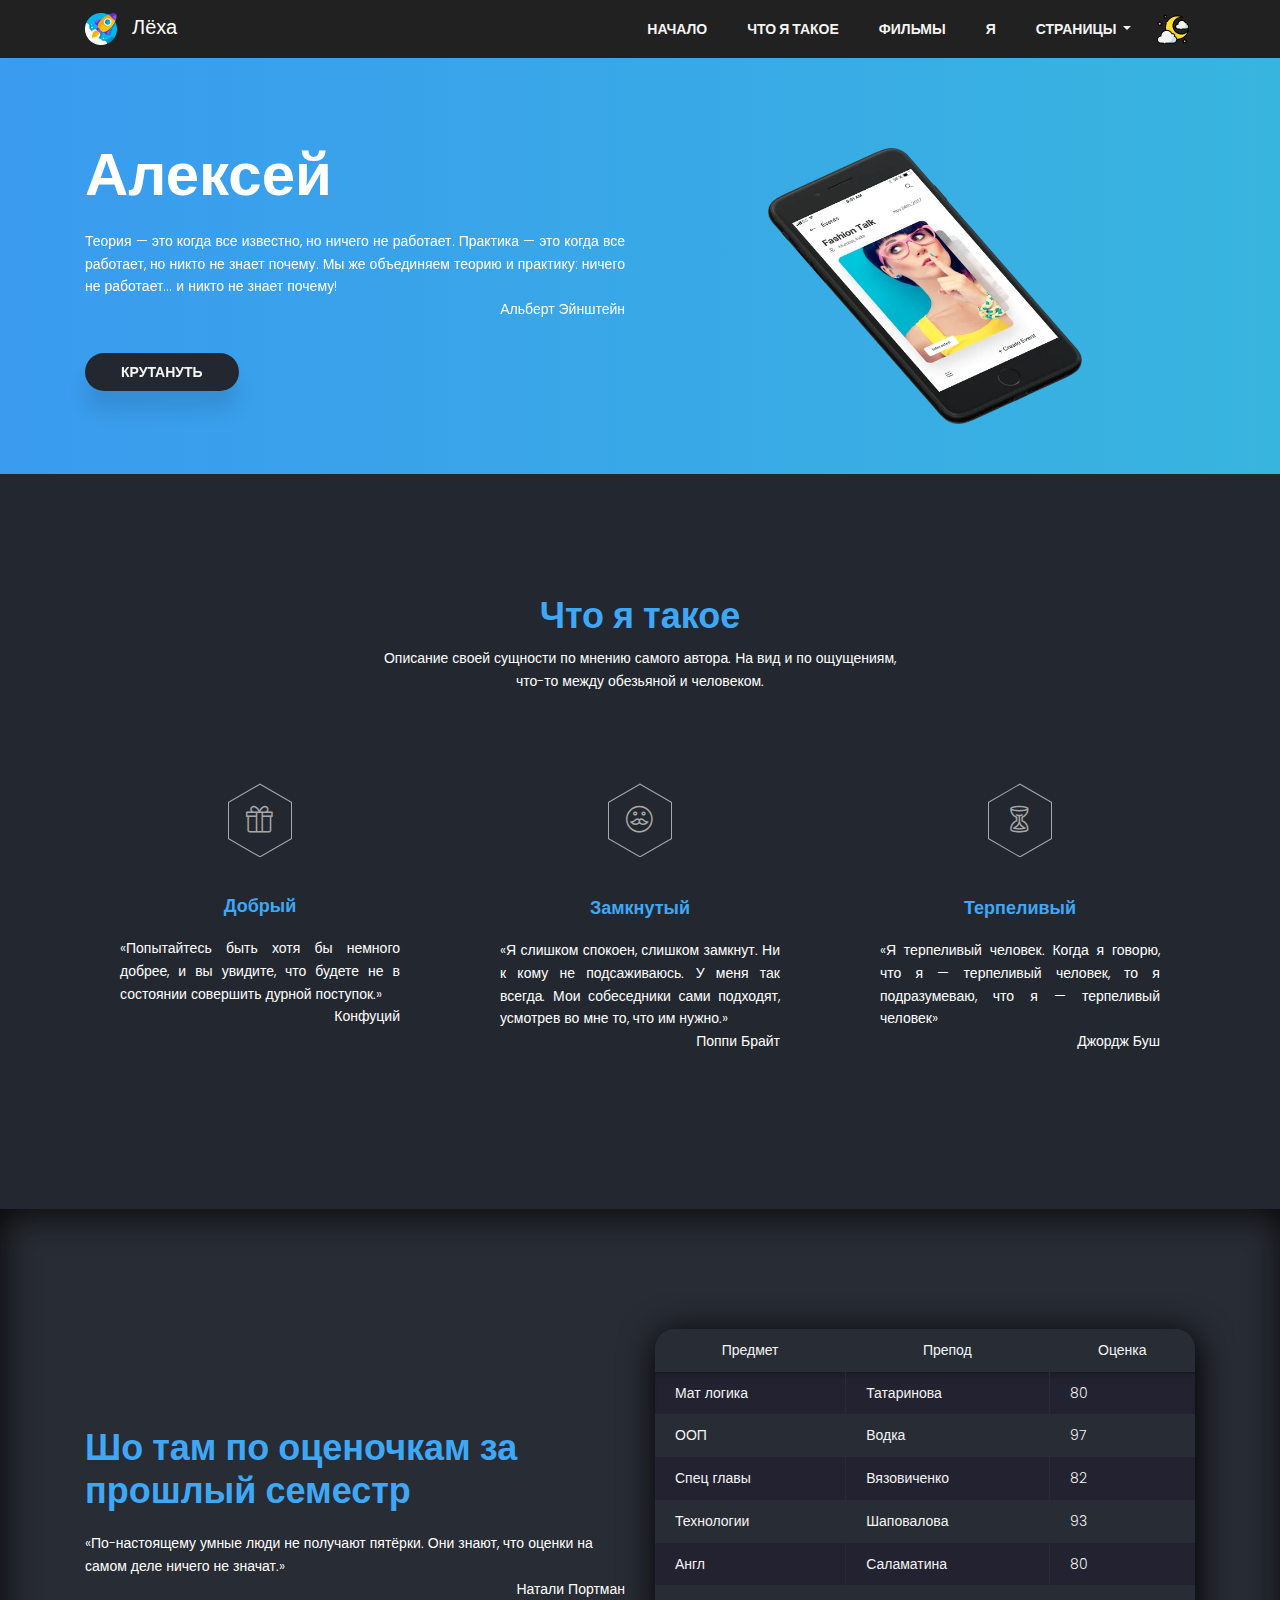
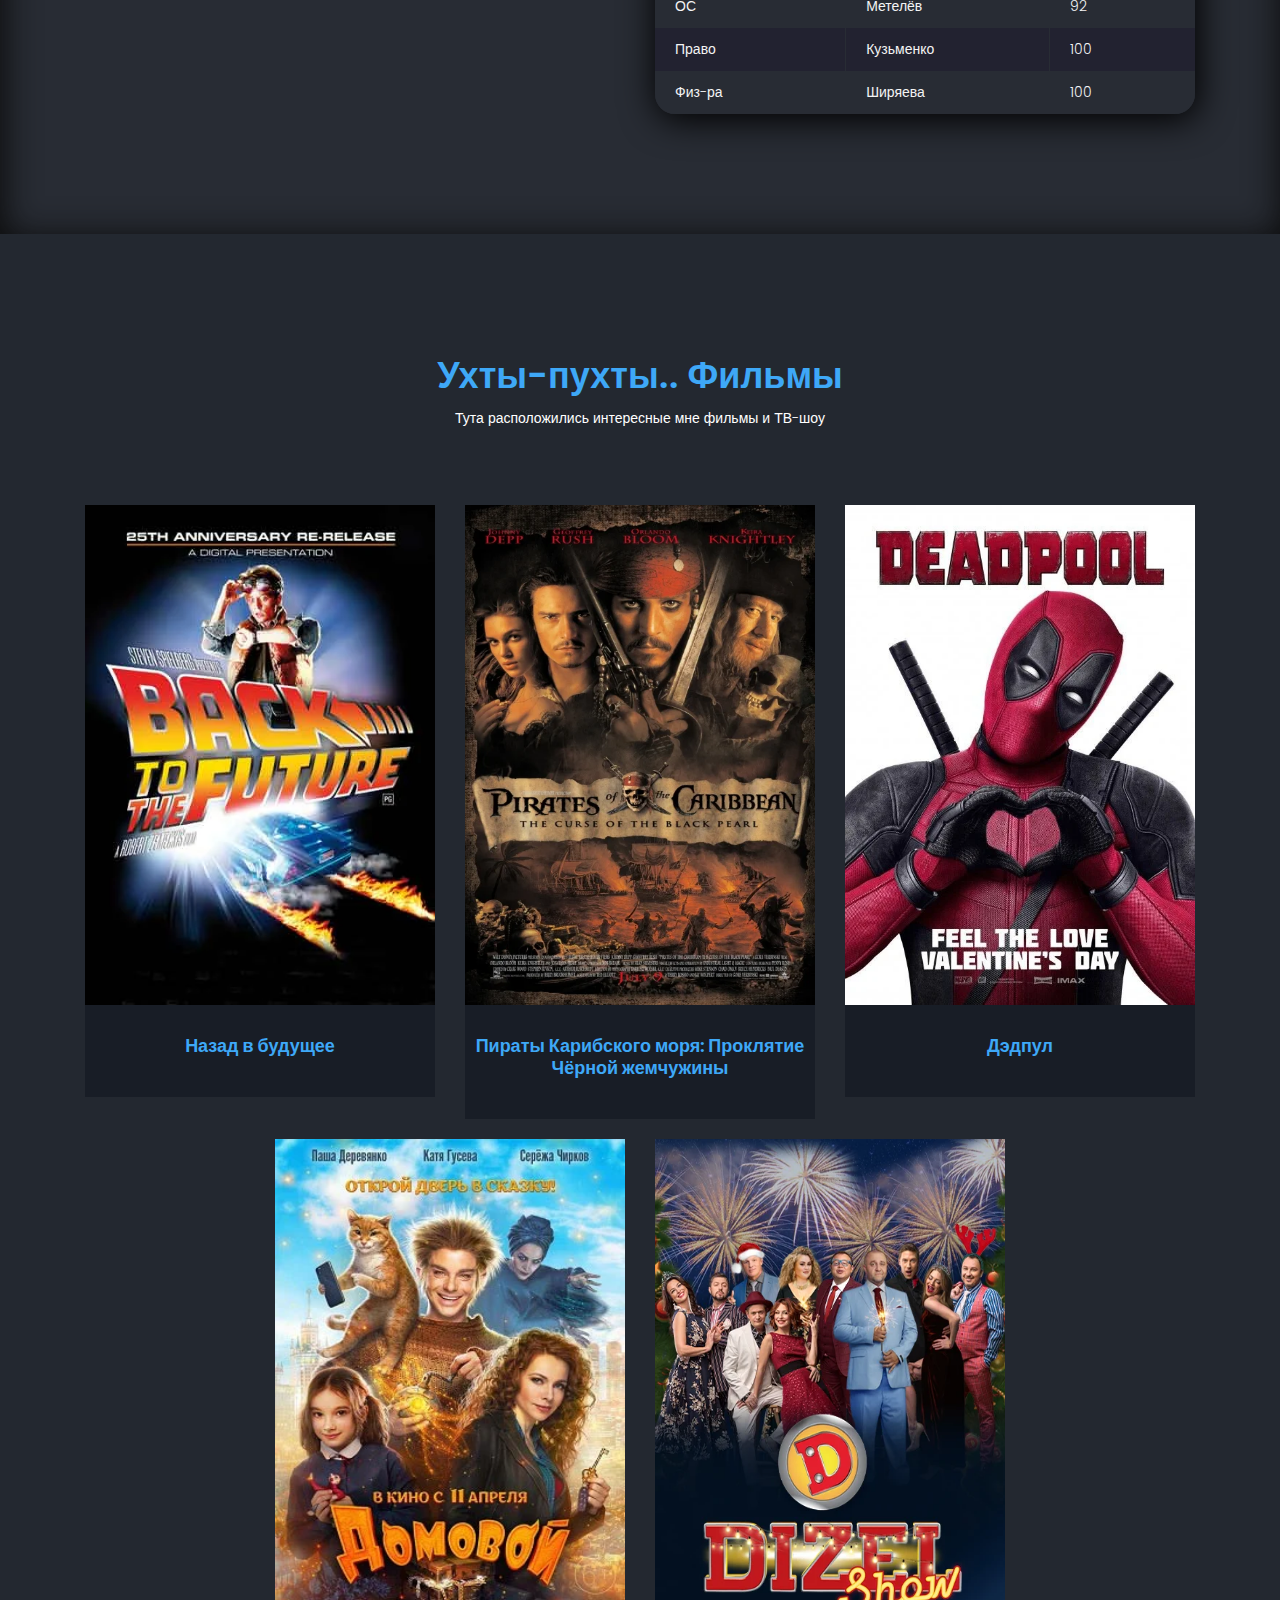
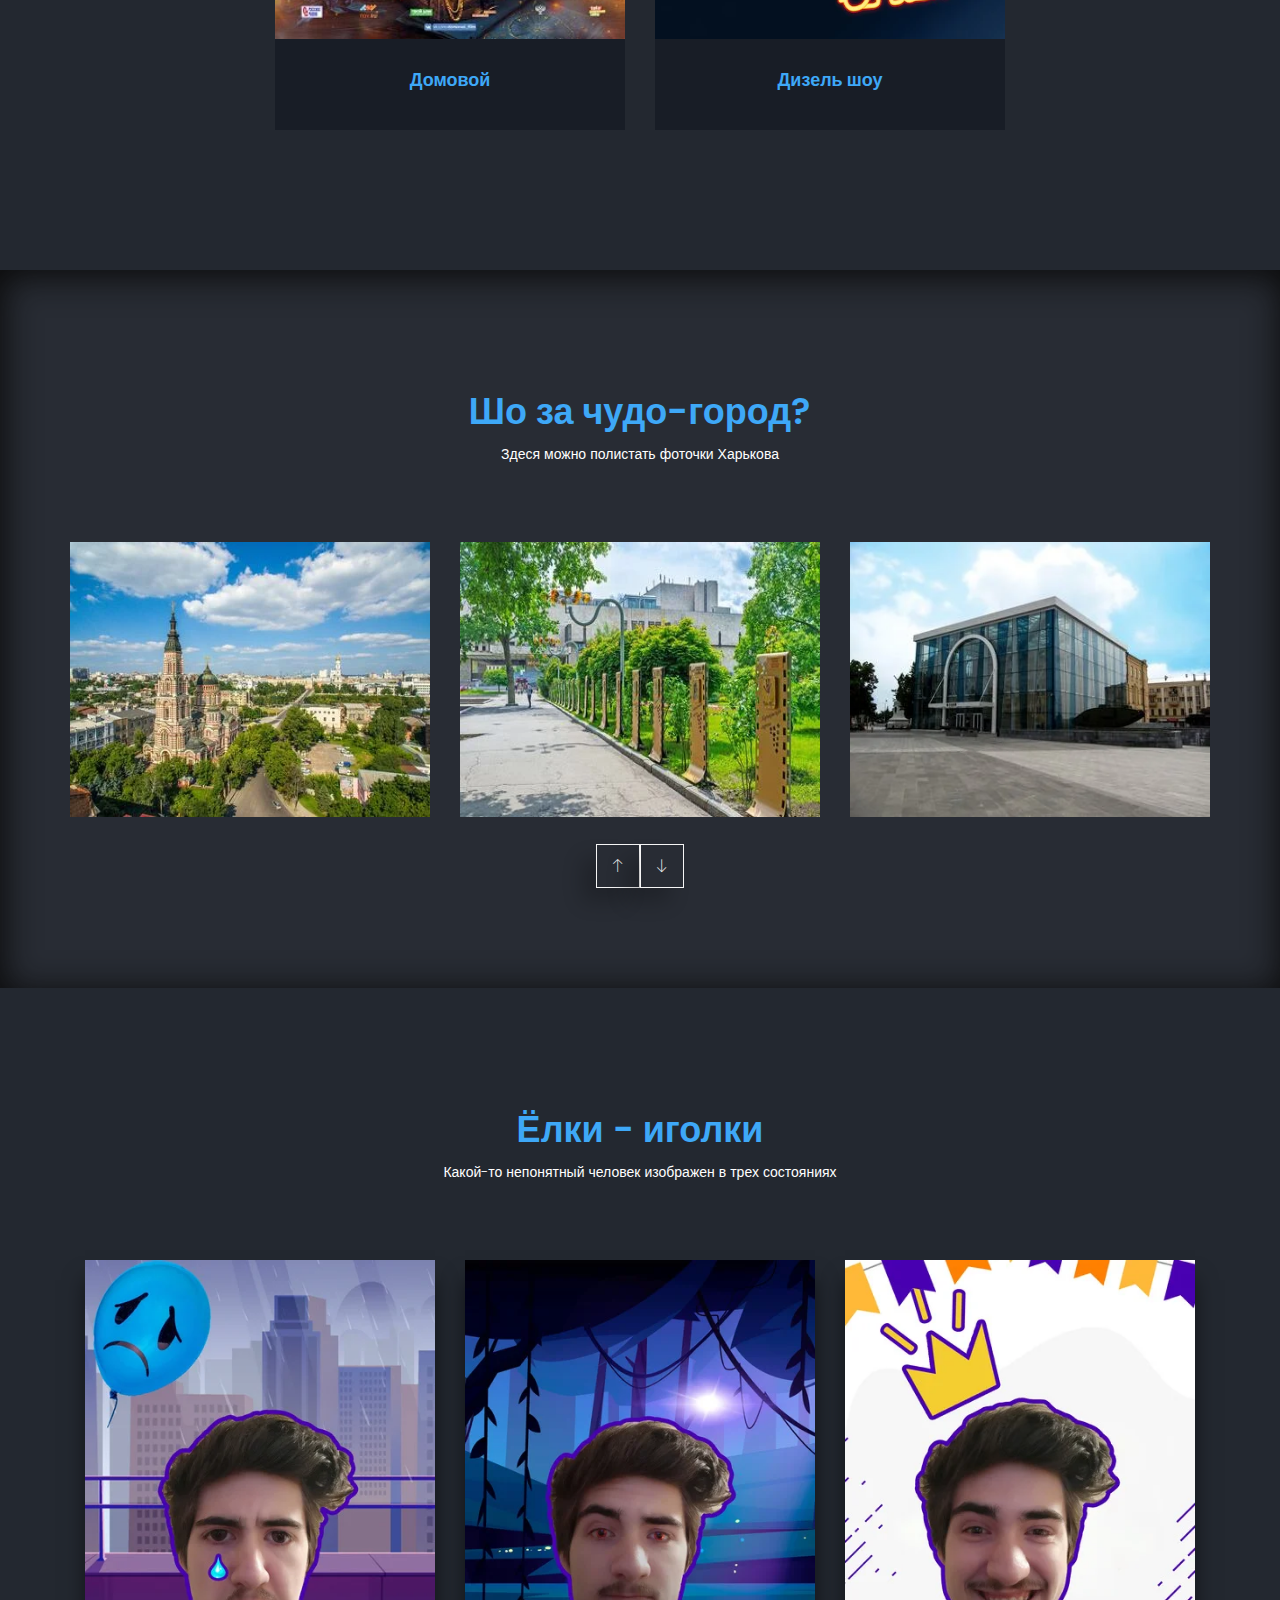
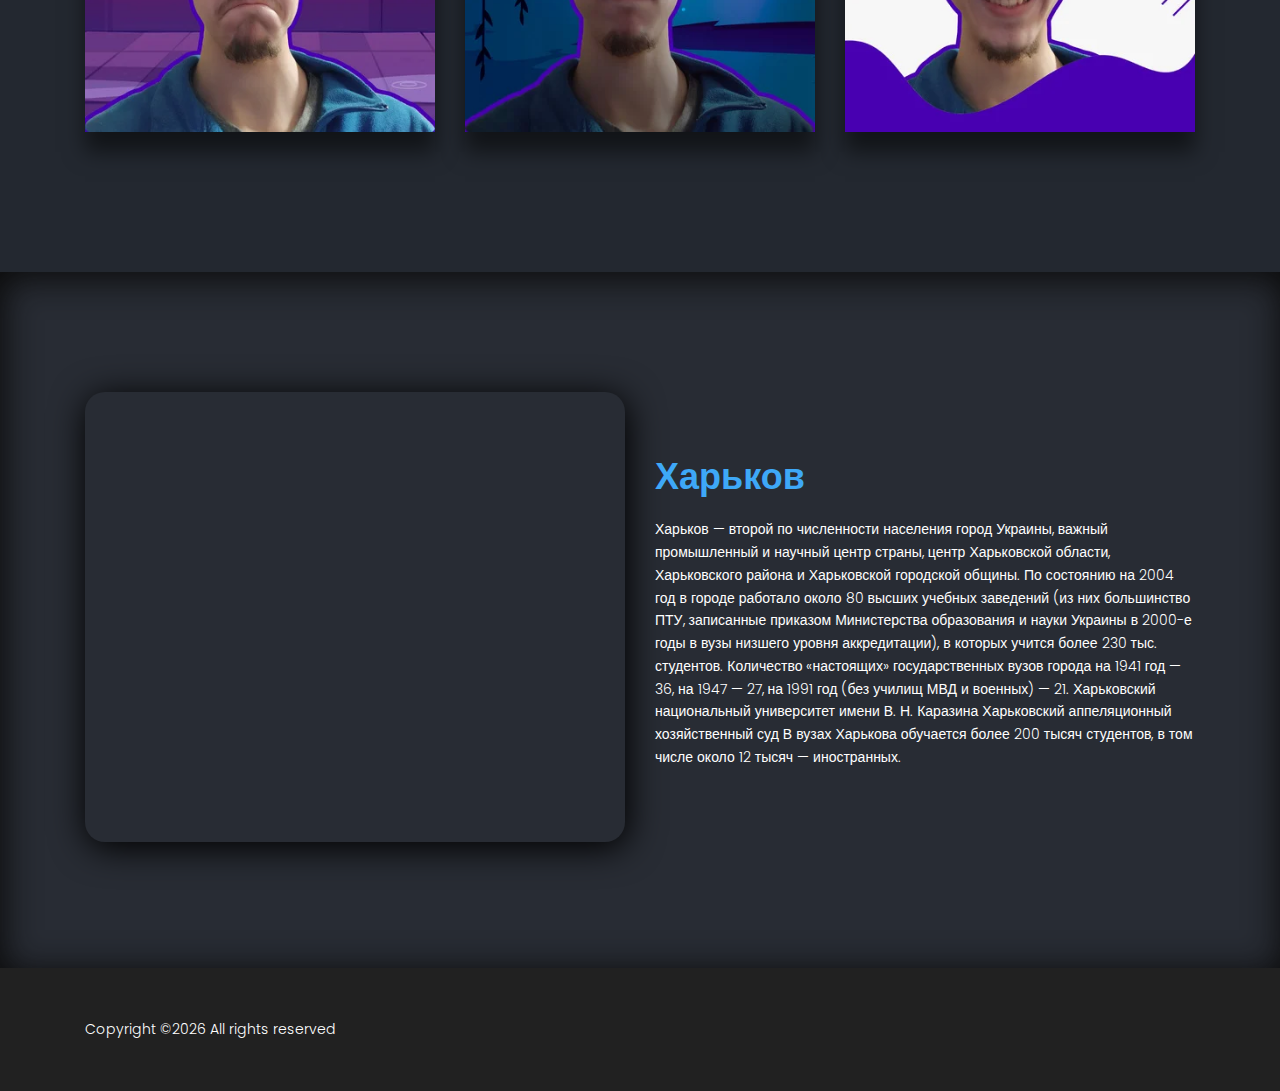
<file: index.html>
<!DOCTYPE html>
<html lang="ru" class="no-js">
	<head>
	<!-- Mobile Specific Meta -->
	<meta name="viewport" content="width=device-width, initial-scale=1, shrink-to-fit=no">
	<!-- Favicon-->
	<link rel="shortcut icon" href="img/favicon.webp">
	<!-- Author Meta -->
	<meta name="author" content="Леха">
	<!-- Meta Description -->
	<meta name="description" content="Теория — это когда все известно, но ничего не работает.">
	<!-- Meta Keyword -->
	<meta name="keywords" content="Леха">
	<!-- meta character set -->
	<meta charset="UTF-8">
	<!-- Site Title -->
	<title>Леха</title>
		<!--
		CSS
		============================================= -->
		<link rel="stylesheet" href="css/linearicons.min.css">
		<link rel="stylesheet" href="css/owl.carousel.min.css">
		<link rel="stylesheet" href="css/magnific-popup.min.css">
		<link rel="stylesheet" href="css/bootstrap.min.css">
		<link rel="stylesheet" href="css/hexagons.min.css">	
		<link rel="stylesheet" href="css/light.min.css" id="theme-link">
	</head>
	<body>
		<div class="loader"><span>Loading...</span></div>

		<!-- Start Header Area -->
		<header class="default-header">
			<nav class="navbar navbar-expand-lg  navbar-light">
				<div class="container">
					  <a class="navbar-brand" href="/">
					  	<img src="img/favicon.webp" alt="" width="32" height="32"><span>Лёха</span>
					  </a>
					  <button class="theme-button mobile"><img src="icons/light.webp" width="32" height="32" alt=""></button>
					  <button class="navbar-toggler" type="button" data-toggle="collapse" data-target="#navbarSupportedContent" aria-controls="navbarSupportedContent" aria-expanded="false" aria-label="Toggle navigation">
					    <span class="lnr lnr-menu"></span>
					  </button>

					  <div class="collapse navbar-collapse justify-content-end align-items-center" id="navbarSupportedContent">
					    <ul class="navbar-nav">
							<li><a href="/#home">Начало</a></li>
							<li><a href="/#quality">Что я такое</a></li>
							<li><a href="/#films">Фильмы</a></li>
							<li><a href="/#gallery">Я</a></li>
							<!-- Dropdown -->
						    <li class="dropdown">
						      <a class="dropdown-toggle" href="#" id="navbardrop" data-toggle="dropdown">
						        Страницы
						      </a>
						      <div class="dropdown-menu">
						        <a class="dropdown-item" href="three-js.html">Three.js</a>
						      </div>
						    </li>	
					    </ul>
					  </div>
					  <button class="theme-button pc"><img src="icons/light.webp" width="32" height="32" alt=""></button>
				</div>
			</nav>
		</header>
		<!-- End Header Area -->

<!-- Start banner Area -->
<section class="banner-area" id="home">
	<div class="container">
		<div class="row justify-content-end align-items-center">
			<div class="col-lg-6 col-md-12 banner-left">
					<div class="front">
						<h1 class="text-white">
							Алексей					
						</h1>
						<p class="mx-auto text-white  mt-20 mb-40 description">
							Теория — это когда все известно, но ничего не работает. Практика — это когда все работает, но никто не знает почему. Мы же объединяем теорию и практику: ничего не работает... и никто не знает почему!
							<span>Альберт Эйнштейн</span>
						</p>
						<div><a href="#" class="text-uppercase header-btn">Крутануть</a></div>
					</div>
					<div class="back hidden">
						<div>
							<h1 class="text-white">
								Алексей					
							</h1>
							<p class="mx-auto text-white  mt-20 mb-40 description">
								— Как мы раньше без почты жили? Раньше и слать-то ничего не хотелось!<br>— И никого.
								<span>Лосяш</span>
								<span class="email">Email:
									<a href="mailto:firebenderyt@gmail.com">
										firebenderyt@gmail.com
									</a>
								</span>
							</p>
							
							<div><a href="#" class="text-uppercase header-btn">Крутануть</a></div>
						</div>
					</div>
			</div>
			<div class="col-lg-6 col-md-12 no-padding banner-right">
				<img class="img-fluid" src="img/header-img.webp" alt="" width="32" height="32">
			</div>
		</div>
	</div>
</section>
<!-- End banner Area -->	

<!-- Start quality Area -->
<section class="quality-area section-gap" id="quality">
	<div class="container">
		<div class="row d-flex justify-content-center">
			<div class="menu-content pb-60 col-lg-8">
				<div class="title text-center">
					<h1 class="mb-10">Что я такое</h1>
					<p>Описание своей сущности по мнению самого автора. На вид и по ощущениям,<br>что-то между обезьяной и человеком.</p>
				</div>
			</div>
		</div>							
		<div class="row">
			<div class="col-lg-4">	
				<div class="single-quality d-flex flex-column">
					<a href="#quality" class="hb-sm-margin mx-auto d-block"><span class="hb hb-sm inv hb-facebook-inv"><span class="lnr lnr-gift"></span></span></a>
					<h4 class="mb-20" style="margin-top: 23px;">Добрый</h4>
					<p>
						«Попытайтесь быть хотя бы немного добрее, и вы увидите, что будете не в состоянии совершить дурной поступок.»
						<span>Конфуций</span>
					</p>
				</div>															
			</div>
			<div class="col-lg-4">	
				<div class="single-quality">
					<a href="#quality" class="hb-sm-margin mx-auto d-block"><span class="hb hb-sm inv hb-facebook-inv"><span class="lnr lnr-mustache"></span></span></a>
					<h4 class="mt-40 mb-20">Замкнутый</h4>
					<p>
						«Я слишком спокоен, слишком замкнут. Ни к кому не подсаживаюсь. У меня так всегда. Мои собеседники сами подходят, усмотрев во мне то, что им нужно.»
						<span>Поппи Брайт</span>
					</p>
				</div>															
			</div>
			<div class="col-lg-4">
				<div class="single-quality">
					<a href="#quality" class="hb-sm-margin mx-auto d-block"><span class="hb hb-sm inv hb-facebook-inv"><span class="lnr lnr-hourglass"></span></span></a>
					<h4 class="mt-40 mb-20">Терпеливый</h4>
					<p>
						«Я терпеливый человек. Когда я говорю, что я — терпеливый человек, то я подразумеваю, что я — терпеливый человек»
						<span>Джордж Буш</span>
					</p>
				</div>							
			</div>
		</div>
	</div>	
</section>
<!-- End quality Area -->


<!-- Start marks Area -->
<section class="marks-area section-gap">
	<div class="container">
		<div class="row justify-content-center align-items-center d-flex">
			<div class="col-lg-6 about-left">
				<h1>
					Шо там по оценочкам за прошлый семестр
				</h1>
				<p class="mt-20"> 
					«По-настоящему умные люди не получают пятёрки. Они знают, что оценки на самом деле ничего не значат.»
					<span>Натали Портман</span>
				</p>
			</div>
			<div class="col-lg-6 about-right">
				<table class="marks">
					<tr>
						<td>Предмет</td>
						<td>Препод</td>
						<td>Оценка</td>
					</tr>
					<tr>
						<td>Мат логика</td>
						<td>Татаринова</td>
						<td>80</td>
					</tr>
					<tr>
						<td>ООП</td>
						<td>Водка</td>
						<td>97</td>
					</tr>
					<tr>
						<td>Спец главы</td>
						<td>Вязовиченко</td>
						<td>82</td>
					</tr>
					<tr>
						<td>Технологии</td>
						<td>Шаповалова</td>
						<td>93</td>
					</tr>
					<tr>
						<td>Англ</td>
						<td>Саламатина</td>
						<td>80</td>
					</tr>
					<tr>
						<td>ОС</td>
						<td>Метелёв</td>
						<td>92</td>
					</tr>
					<tr>
						<td>Право</td>
						<td>Кузьменко</td>
						<td>100</td>
					</tr>
					<tr>
						<td>Физ-ра</td>
						<td>Ширяева</td>
						<td>100</td>
					</tr>
				</table>
			</div>
		</div>
	</div>
</section>
<!-- End marks Area -->


<!-- Start films Area -->
<section class="films-area section-gap" id="films">
	<div class="container">
		<div class="row d-flex justify-content-center">
			<div class="menu-content pb-60 col-lg-8">
				<div class="title text-center">
					<h1 class="mb-10">Ухты-пухты.. Фильмы</h1>
					<p>Тута расположились интересные мне фильмы и ТВ-шоу</p>
				</div>
			</div>
		</div>
		<ul class="row">
			<li class="col-lg-4  col-md-6 mb-30">
				<div class="single-film">
					<a rel="nofollow" target="_blank" href="https://multvnix.net/nazad-v-budushhee-1-2-3-chast-smotret-onlajn/">
						<img class="d-block mx-auto mb-30" src="img/films/back-to-the-future.webp" alt="Назад в будущее" width="32" height="32">
						<h4>Назад в будущее</h4>
					</a>
				</div>
			</li>
			<li class="col-lg-4  col-md-6 mb-30">
				<div class="single-film">
					<a rel="nofollow" target="_blank" href="https://kinokrad.co/268200-piraty-karibskogo-morya-proklyatie-chernoy-zhemchuzhiny.html">
						<img class="d-block mx-auto mb-30" src="img/films/pirates.webp" alt="Пираты Карибского моря: Проклятие Чёрной жемчужины" width="32" height="32">
						<h4>Пираты Карибского моря: Проклятие Чёрной жемчужины</h4>
					</a>
				</div>
			</li>
			<li class="col-lg-4  col-md-6 mb-30">
				<div class="single-film">
					<a rel="nofollow" target="_blank" href="https://gidonline.io/film/dedpul/">
						<img class="d-block mx-auto mb-30" src="img/films/deadpool.webp" alt="DeadPool" width="32" height="32">
						<h4>Дэдпул</h4>
					</a>
				</div>
			</li>
			<li class="col-lg-4 col-md-6 ">
				<div class="single-film">
					<a rel="nofollow" target="_blank" href="https://gidonline.io/film/domovoj-2/">
						<img class="d-block mx-auto mb-30" src="img/films/domovoj.webp" alt="Домовой" width="32" height="32">
						<h4>Домовой</h4>
					</a>
				</div>
			</li>
			<li class="col-lg-4 col-md-6 ">
				<div class="single-film">
					<a rel="nofollow" target="_blank" href="https://www.youtube.com/c/ДИЗЕЛЬСТУДИО">
						<img class="d-block mx-auto mb-30" src="img/films/dizel.webp" alt="Дизель шоу" width="32" height="32">
						<h4>Дизель шоу</h4>
					</a>
				</div>
			</li>
		</ul>
	</div>
</section>
<!-- End films Area -->

<!-- Start city Area -->
<section class="city-area section-gap">
	<div class="container">
		<div class="row d-flex justify-content-center">
			<div class="menu-content pb-60 col-lg-8">
				<div class="title text-center">
					<h1 class="mb-10">Шо за чудо-город?</h1>
					<p>Здеся можно полистать фоточки Харькова</p>
				</div>
			</div>
		</div>
		<div class="row">
			<div class="active-city-carusel">
				<div class="item single-carusel relative">
					<div class="image-wrap mfp-with-zoom">
						<a href="img/kharkov/1.webp">
							<div class="overlay overlay-bg"></div>
							<img class="img-fluid" src="img/kharkov/1.webp" alt="" width="32" height="32">
						</a>
					</div>
				</div>
				<div class="item single-carusel relative">
					<div class="image-wrap mfp-with-zoom">
						<a href="img/kharkov/2.webp">
							<div class="overlay overlay-bg"></div>
							<img class="img-fluid" src="img/kharkov/2.webp" alt="" width="32" height="32">
						</a>
					</div>
				</div>
				<div class="item single-carusel relative">
					<div class="image-wrap mfp-with-zoom">
						<a href="img/kharkov/3.webp">
							<div class="overlay overlay-bg"></div>
							<img class="img-fluid" src="img/kharkov/3.webp" alt="" width="32" height="32">
						</a>
					</div>
				</div>
				<div class="item single-carusel relative">
					<div class="image-wrap mfp-with-zoom">
						<a href="img/kharkov/4.webp">
							<div class="overlay overlay-bg"></div>
							<img class="img-fluid" src="img/kharkov/4.webp" alt="" width="32" height="32">
						</a>
					</div>
				</div>
				<div class="item single-carusel relative">
					<div class="image-wrap mfp-with-zoom">
						<a href="img/kharkov/5.webp">
							<div class="overlay overlay-bg"></div>
							<img class="img-fluid" src="img/kharkov/5.webp" alt="" width="32" height="32">
						</a>
					</div>
				</div>
			</div>
		</div>
	</div>	
</section>
<!-- End city Area -->

<!-- Start gallery Area -->
<section class="gallery-area section-gap" id="gallery">
	<div class="container">
		<div class="row d-flex justify-content-center">
			<div class="menu-content pb-60 col-lg-8">
				<div class="title text-center">
					<h1 class="mb-10">Ёлки - иголки</h1>
					<p>Какой-то непонятный человек изображен в трех состояниях</p>
				</div>
			</div>
		</div>					
		<div class="row">
			<div class="col-lg-4">
				<img src="img/sad.webp" width="32" height="32" alt="">
			</div>
			<div class="col-lg-4">
				<img src="img/normal.webp" width="32" height="32" alt="">
			</div>	
			<div class="col-lg-4">
				<img src="img/happy.webp" width="32" height="32" alt="">
			</div>							
																			
		</div>
	</div>	
</section>
<!-- End gallery Area -->

<section class="map-area section-gap">
	<div class="container">
		<div class="row justify-content-center align-items-center d-flex">
			<div class="col-lg-6 about-left">
				<iframe src="https://www.google.com/maps/embed?pb=!1m18!1m12!1m3!1d164153.5222970856!2d36.145742038497254!3d49.99450702572823!2m3!1f0!2f0!3f0!3m2!1i1024!2i768!4f13.1!3m3!1m2!1s0x4127a09f63ab0f8b%3A0x2d4c18681aa4be0a!2z0KXQsNGA0YzQutC-0LIsINCl0LDRgNGM0LrQvtCy0YHQutCw0Y8g0L7QsdC70LDRgdGC0Yw!5e0!3m2!1sru!2sua!4v1645564229611!5m2!1sru!2sua" width="600" height="450" style="border:0;" allowfullscreen="" loading="lazy"></iframe>
			</div>
			<div class="col-lg-6 about-right">
				<h1>
					Харьков
				</h1>
				<p class="mt-20">Харьков — второй по численности населения город Украины, важный промышленный и научный центр страны, центр Харьковской области, Харьковского района и Харьковской городской общины.
					По состоянию на 2004 год в городе работало около 80 высших учебных заведений (из них большинство ПТУ, записанные приказом Министерства образования и науки Украины в 2000-е годы в вузы низшего уровня аккредитации), в которых учится более 230 тыс. студентов. Количество «настоящих» государственных вузов города на 1941 год — 36, на 1947 — 27, на 1991 год (без училищ МВД и военных) — 21.


Харьковский национальный университет имени В. Н. Каразина

Харьковский аппеляционный хозяйственный суд
В вузах Харькова обучается более 200 тысяч студентов, в том числе около 12 тысяч — иностранных.
				</p>
			</div>
		</div>
	</div>
</section>

<!-- start footer Area -->		
			<footer class="footer-area section-gap">
				<div class="container">
					<div class="row footer-bottom d-flex justify-content-between">
						<!-- Link back to Colorlib can't be removed. Template is licensed under CC BY 3.0. -->
           				<p class="col-lg-8 col-sm-12 footer-text m-0 text-white">Copyright &copy;<script>document.write(new Date().getFullYear());</script> All rights reserved</p>
            <!-- Link back to Colorlib can't be removed. Template is licensed under CC BY 3.0. -->
					</div>
				</div>
			</footer>
			<!-- End footer Area -->		

		<link href="https://fonts.googleapis.com/css?family=Poppins:100,200,400,300,500,600,700&display=swap" rel="stylesheet">
		<script src="js/vendor/jquery-2.2.4.min.js"></script>
		<script src="js/theme-changer.min.js"></script>
		<script src="https://cdnjs.cloudflare.com/ajax/libs/popper.js/1.11.0/umd/popper.min.js" integrity="sha384-b/U6ypiBEHpOf/4+1nzFpr53nxSS+GLCkfwBdFNTxtclqqenISfwAzpKaMNFNmj4" crossorigin="anonymous"></script>
		<script src="js/vendor/bootstrap.min.js"></script>
		<script src="js/jquery.magnific-popup.min.js"></script>				
		<script src="js/parallax.min.js"></script>			
		<script src="js/owl.carousel.min.js"></script>			
		<script src="js/jquery.sticky.min.js"></script>
		<script src="js/hexagons.min.js"></script>
		<script src="js/main.min.js"></script>
	</body>
</html>
</file>
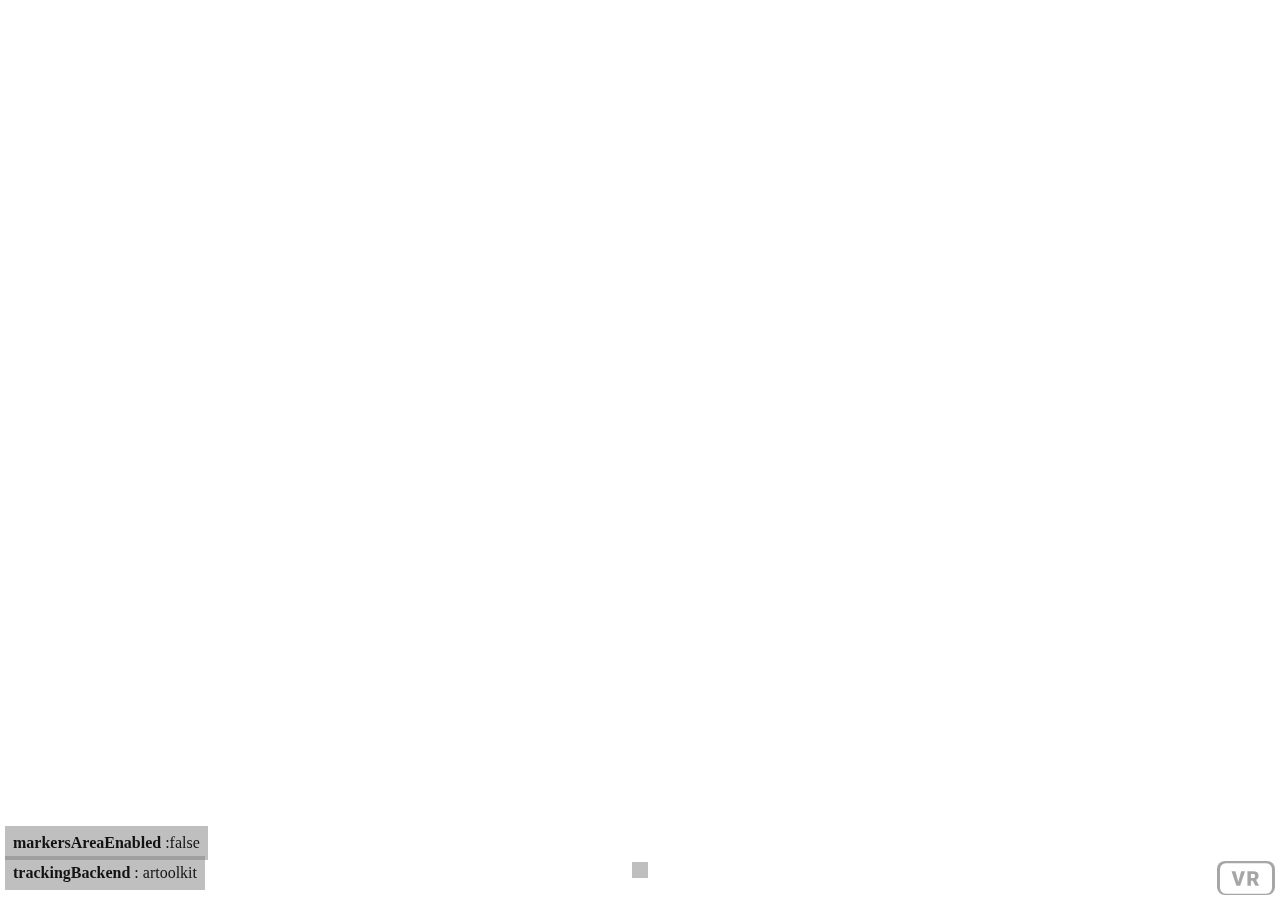
<file: index1.html>
<!DOCTYPE html>
<html>
  <script src="aframe.min.js"></script>
  <!-- we import arjs version without NFT but with marker + location based support -->
  <script src="aframe-ar.min.js"></script>
  <body style="margin : 0px; overflow: hidden;">
    <a-scene embedded arjs>
      <a-marker preset="hiro">
        <a-entity
          position="0 0 0"
          scale="0.1 0.1 0.1"
          gltf-model="https://arjs-cors-proxy.herokuapp.com/https://raw.githack.com/AR-js-org/AR.js/master/aframe/examples/image-tracking/nft/trex/scene.gltf"
        ></a-entity>
      </a-marker>
      <a-entity camera></a-entity>
    </a-scene>
  </body>
</html>
</file>
<file: css/linearicons.min.css>
@font-face{font-family:Linearicons-Free;src:url('../fonts/Linearicons-Free.eot?w118d');src:url('../fonts/Linearicons-Free.eot?#iefixw118d') format('embedded-opentype'),url('../fonts/Linearicons-Free.woff2?w118d') format('woff2'),url('../fonts/Linearicons-Free.woff?w118d') format('woff'),url('../fonts/Linearicons-Free.ttf?w118d') format('truetype'),url('../fonts/Linearicons-Free.svg?w118d#Linearicons-Free') format('svg');font-weight:400;font-style:normal}.lnr{font-family:Linearicons-Free;speak:none;font-style:normal;font-weight:400;font-variant:normal;text-transform:none;line-height:1;-webkit-font-smoothing:antialiased;-moz-osx-font-smoothing:grayscale}.lnr-home:before{content:"\e800"}.lnr-apartment:before{content:"\e801"}.lnr-pencil:before{content:"\e802"}.lnr-magic-wand:before{content:"\e803"}.lnr-drop:before{content:"\e804"}.lnr-lighter:before{content:"\e805"}.lnr-poop:before{content:"\e806"}.lnr-sun:before{content:"\e807"}.lnr-moon:before{content:"\e808"}.lnr-cloud:before{content:"\e809"}.lnr-cloud-upload:before{content:"\e80a"}.lnr-cloud-download:before{content:"\e80b"}.lnr-cloud-sync:before{content:"\e80c"}.lnr-cloud-check:before{content:"\e80d"}.lnr-database:before{content:"\e80e"}.lnr-lock:before{content:"\e80f"}.lnr-cog:before{content:"\e810"}.lnr-trash:before{content:"\e811"}.lnr-dice:before{content:"\e812"}.lnr-heart:before{content:"\e813"}.lnr-star:before{content:"\e814"}.lnr-star-half:before{content:"\e815"}.lnr-star-empty:before{content:"\e816"}.lnr-flag:before{content:"\e817"}.lnr-envelope:before{content:"\e818"}.lnr-paperclip:before{content:"\e819"}.lnr-inbox:before{content:"\e81a"}.lnr-eye:before{content:"\e81b"}.lnr-printer:before{content:"\e81c"}.lnr-file-empty:before{content:"\e81d"}.lnr-file-add:before{content:"\e81e"}.lnr-enter:before{content:"\e81f"}.lnr-exit:before{content:"\e820"}.lnr-graduation-hat:before{content:"\e821"}.lnr-license:before{content:"\e822"}.lnr-music-note:before{content:"\e823"}.lnr-film-play:before{content:"\e824"}.lnr-camera-video:before{content:"\e825"}.lnr-camera:before{content:"\e826"}.lnr-picture:before{content:"\e827"}.lnr-book:before{content:"\e828"}.lnr-bookmark:before{content:"\e829"}.lnr-user:before{content:"\e82a"}.lnr-users:before{content:"\e82b"}.lnr-shirt:before{content:"\e82c"}.lnr-store:before{content:"\e82d"}.lnr-cart:before{content:"\e82e"}.lnr-tag:before{content:"\e82f"}.lnr-phone-handset:before{content:"\e830"}.lnr-phone:before{content:"\e831"}.lnr-pushpin:before{content:"\e832"}.lnr-map-marker:before{content:"\e833"}.lnr-map:before{content:"\e834"}.lnr-location:before{content:"\e835"}.lnr-calendar-full:before{content:"\e836"}.lnr-keyboard:before{content:"\e837"}.lnr-spell-check:before{content:"\e838"}.lnr-screen:before{content:"\e839"}.lnr-smartphone:before{content:"\e83a"}.lnr-tablet:before{content:"\e83b"}.lnr-laptop:before{content:"\e83c"}.lnr-laptop-phone:before{content:"\e83d"}.lnr-power-switch:before{content:"\e83e"}.lnr-bubble:before{content:"\e83f"}.lnr-heart-pulse:before{content:"\e840"}.lnr-construction:before{content:"\e841"}.lnr-pie-chart:before{content:"\e842"}.lnr-chart-bars:before{content:"\e843"}.lnr-gift:before{content:"\e844"}.lnr-diamond:before{content:"\e845"}.lnr-linearicons:before{content:"\e846"}.lnr-dinner:before{content:"\e847"}.lnr-coffee-cup:before{content:"\e848"}.lnr-leaf:before{content:"\e849"}.lnr-paw:before{content:"\e84a"}.lnr-rocket:before{content:"\e84b"}.lnr-briefcase:before{content:"\e84c"}.lnr-bus:before{content:"\e84d"}.lnr-car:before{content:"\e84e"}.lnr-train:before{content:"\e84f"}.lnr-bicycle:before{content:"\e850"}.lnr-wheelchair:before{content:"\e851"}.lnr-select:before{content:"\e852"}.lnr-earth:before{content:"\e853"}.lnr-smile:before{content:"\e854"}.lnr-sad:before{content:"\e855"}.lnr-neutral:before{content:"\e856"}.lnr-mustache:before{content:"\e857"}.lnr-alarm:before{content:"\e858"}.lnr-bullhorn:before{content:"\e859"}.lnr-volume-high:before{content:"\e85a"}.lnr-volume-medium:before{content:"\e85b"}.lnr-volume-low:before{content:"\e85c"}.lnr-volume:before{content:"\e85d"}.lnr-mic:before{content:"\e85e"}.lnr-hourglass:before{content:"\e85f"}.lnr-undo:before{content:"\e860"}.lnr-redo:before{content:"\e861"}.lnr-sync:before{content:"\e862"}.lnr-history:before{content:"\e863"}.lnr-clock:before{content:"\e864"}.lnr-download:before{content:"\e865"}.lnr-upload:before{content:"\e866"}.lnr-enter-down:before{content:"\e867"}.lnr-exit-up:before{content:"\e868"}.lnr-bug:before{content:"\e869"}.lnr-code:before{content:"\e86a"}.lnr-link:before{content:"\e86b"}.lnr-unlink:before{content:"\e86c"}.lnr-thumbs-up:before{content:"\e86d"}.lnr-thumbs-down:before{content:"\e86e"}.lnr-magnifier:before{content:"\e86f"}.lnr-cross:before{content:"\e870"}.lnr-menu:before{content:"\e871"}.lnr-list:before{content:"\e872"}.lnr-chevron-up:before{content:"\e873"}.lnr-chevron-down:before{content:"\e874"}.lnr-chevron-left:before{content:"\e875"}.lnr-chevron-right:before{content:"\e876"}.lnr-arrow-up:before{content:"\e877"}.lnr-arrow-down:before{content:"\e878"}.lnr-arrow-left:before{content:"\e879"}.lnr-arrow-right:before{content:"\e87a"}.lnr-move:before{content:"\e87b"}.lnr-warning:before{content:"\e87c"}.lnr-question-circle:before{content:"\e87d"}.lnr-menu-circle:before{content:"\e87e"}.lnr-checkmark-circle:before{content:"\e87f"}.lnr-cross-circle:before{content:"\e880"}.lnr-plus-circle:before{content:"\e881"}.lnr-circle-minus:before{content:"\e882"}.lnr-arrow-up-circle:before{content:"\e883"}.lnr-arrow-down-circle:before{content:"\e884"}.lnr-arrow-left-circle:before{content:"\e885"}.lnr-arrow-right-circle:before{content:"\e886"}.lnr-chevron-up-circle:before{content:"\e887"}.lnr-chevron-down-circle:before{content:"\e888"}.lnr-chevron-left-circle:before{content:"\e889"}.lnr-chevron-right-circle:before{content:"\e88a"}.lnr-crop:before{content:"\e88b"}.lnr-frame-expand:before{content:"\e88c"}.lnr-frame-contract:before{content:"\e88d"}.lnr-layers:before{content:"\e88e"}.lnr-funnel:before{content:"\e88f"}.lnr-text-format:before{content:"\e890"}.lnr-text-format-remove:before{content:"\e891"}.lnr-text-size:before{content:"\e892"}.lnr-bold:before{content:"\e893"}.lnr-italic:before{content:"\e894"}.lnr-underline:before{content:"\e895"}.lnr-strikethrough:before{content:"\e896"}.lnr-highlight:before{content:"\e897"}.lnr-text-align-left:before{content:"\e898"}.lnr-text-align-center:before{content:"\e899"}.lnr-text-align-right:before{content:"\e89a"}.lnr-text-align-justify:before{content:"\e89b"}.lnr-line-spacing:before{content:"\e89c"}.lnr-indent-increase:before{content:"\e89d"}.lnr-indent-decrease:before{content:"\e89e"}.lnr-pilcrow:before{content:"\e89f"}.lnr-direction-ltr:before{content:"\e8a0"}.lnr-direction-rtl:before{content:"\e8a1"}.lnr-page-break:before{content:"\e8a2"}.lnr-sort-alpha-asc:before{content:"\e8a3"}.lnr-sort-amount-asc:before{content:"\e8a4"}.lnr-hand:before{content:"\e8a5"}.lnr-pointer-up:before{content:"\e8a6"}.lnr-pointer-right:before{content:"\e8a7"}.lnr-pointer-down:before{content:"\e8a8"}.lnr-pointer-left:before{content:"\e8a9"}
</file>
<file: css/hexagons.min.css>
/* ---------------------------------------------------------------------- 
* Product Name: CSS3 Hexagon Buttons
* Product URI: http://ollopage.com/html/hex-btn/
* Author: ollopage
* Author URI: http://ollopage.com/
* Description: CSS3 Hexagon Buttons created with pure css3 by olloPage
* Version: 1.0.1
* License: GNU General Public License v2 or later
* License URI: http://www.gnu.org/licenses/gpl-2.0.html
* Tags: CSS3 Hexagon Buttons, social buttons, buttons, ollopage
* ---------------------------------------------------------------------- */
.hb{display:inline-block;position:relative;text-align:center;z-index:0}.hb:after,.hb:before{position:absolute;content:"";left:-1px;top:0;z-index:-1}.hb:before{-webkit-transform:rotate(60deg);-moz-transform:rotate(60deg);-ms-transform:rotate(60deg);-o-transform:rotate(60deg);transform:rotate(60deg)}.hb:after{-webkit-transform:rotate(-60deg);-moz-transform:rotate(-60deg);-ms-transform:rotate(-60deg);-o-transform:rotate(-60deg);transform:rotate(-60deg)}.hb i{z-index:9;transition:all .25s ease}.hb,.hb i,.hb:after,.hb:before{-webkit-transition:all .25s ease;-moz-transition:all .25s ease;-ms-transition:all .25s ease;-o-transition:all .25s ease}.hb,.hb:after,.hb:before{box-sizing:border-box;transition:all .25s ease;background-color:#2c3e50;border-left:1px solid #2c3e50;border-right:1px solid #2c3e50;color:#2ecc71}.hb-lg{line-height:150px;font-size:150px;margin:74px 0}.hb-lg,.hb-lg:after,.hb-lg:before{height:148px;width:256px}.hb-md{line-height:74px;font-size:74px;margin:37px 0}.hb-md,.hb-md:after,.hb-md:before{height:74px;width:128px}.hb-sm{line-height:37px;font-size:37px;margin:18.5px 0}.hb-sm,.hb-sm:after,.hb-sm:before{height:37px;width:64px}.hb-xs{line-height:18.5px;font-size:18.5px;margin:9.5px 0}.hb-xs,.hb-xs:after,.hb-xs:before{height:18.5px;width:32px}.hb-lg-margin,.hb-md-margin,.hb-sm-margin,.hb-xs-margin{margin:15px;display:inline-block;overflow:hidden}.hb-lg-margin{height:296px;width:256px}.hb-md-margin{height:148px;width:128px}.hb-sm-margin{height:74px;width:64px}.hb-xs-margin{height:38px;width:32px}.spin,.spin-icon i{-webkit-transition:-webkid-transform .25s ease;-moz-transition:-moz-transform .25s ease;-ms-transition:-ms-transform .25s ease;-o-transition:-o-transform .25s ease;transition:transform .25s ease}.spin-icon:hover i,.spin:hover{-webkit-transform:rotate(360deg);-moz-transform:rotate(360deg);-ms-transform:rotate(360deg);-o-transform:rotate(360deg);transform:rotate(360deg)}.hb:hover,.hb:hover:after,.hb:hover:before{background:0 0;border-left:1px solid #2ecc71;border-right:1px solid #2ecc71;color:#2ecc71}.hb-custom,.hb-custom:after,.hb-custom:before{background:#f39c12!important;color:#fff!important;border-left:1px solid #f39c12!important;border-right:1px solid #f39c12!important}.hb-custom:hover,.hb-custom:hover:after,.hb-custom:hover:before{background:#f1c40f!important;border-left:1px solid #f1c40f!important;border-right:1px solid #f1c40f!important;color:#000!important}.hb-facebook,.hb-facebook:after,.hb-facebook:before{background:#3B5998;border-color:#3B5998;color:#fff}.hb-facebook-inv,.hb-facebook-inv:after,.hb-facebook-inv:before,.hb-facebook:hover,.hb-facebook:hover:after,.hb-facebook:hover:before{border-color:#3B5998;color:#3B5998;background:0 0}.hb-facebook-inv:hover,.hb-facebook-inv:hover:after,.hb-facebook-inv:hover:before{background:#3B5998;border-color:#3B5998;color:#fff}.hb-twitter,.hb-twitter:after,.hb-twitter:before{background:#55ACEE;border-color:#55ACEE;color:#fff}.hb-twitter-inv,.hb-twitter-inv:after,.hb-twitter-inv:before,.hb-twitter:hover,.hb-twitter:hover:after,.hb-twitter:hover:before{background:0 0;border-color:#55ACEE;color:#55ACEE}.hb-twitter-inv:hover,.hb-twitter-inv:hover:after,.hb-twitter-inv:hover:before{background:#55ACEE;border-color:#55ACEE;color:#fff}.hb-google-plus,.hb-google-plus:after,.hb-google-plus:before{background:#db514f;border-color:#db514f;color:#fff}.hb-google-plus-inv,.hb-google-plus-inv:after,.hb-google-plus-inv:before,.hb-google-plus:hover,.hb-google-plus:hover:after,.hb-google-plus:hover:before{background:0 0;border-color:#db514f;color:#db514f}.hb-google-plus-inv:hover,.hb-google-plus-inv:hover:after,.hb-google-plus-inv:hover:before{background:#db514f;border-color:#db514f;color:#fff}.hb-youtube,.hb-youtube:after,.hb-youtube:before{background:#cc181e;border-color:#cc181e;color:#fff}.hb-youtube-inv,.hb-youtube-inv:after,.hb-youtube-inv:before,.hb-youtube:hover,.hb-youtube:hover:after,.hb-youtube:hover:before{background:0 0;border-color:#cc181e;color:#cc181e}.hb-youtube-inv:hover,.hb-youtube-inv:hover:after,.hb-youtube-inv:hover:before{background:#cc181e;border-color:#cc181e;color:#fff}.hb-linkedin,.hb-linkedin:after,.hb-linkedin:before{background:#0077b5;border-color:#0077b5;color:#fff}.hb-linkedin-inv,.hb-linkedin-inv:after,.hb-linkedin-inv:before,.hb-linkedin:hover,.hb-linkedin:hover:after,.hb-linkedin:hover:before{background:0 0;border-color:#0077b5;color:#0077b5}.hb-linkedin-inv:hover,.hb-linkedin-inv:hover:after,.hb-linkedin-inv:hover:before{background:#0077b5;border-color:#0077b5;color:#fff}.hb-tumblr,.hb-tumblr:after,.hb-tumblr:before{background:#2c4762;border-color:#2c4762;color:#fff}.hb-tumblr-inv,.hb-tumblr-inv:after,.hb-tumblr-inv:before,.hb-tumblr:hover,.hb-tumblr:hover:after,.hb-tumblr:hover:before{background:0 0;border-color:#2c4762;color:#2c4762}.hb-tumblr-inv:hover,.hb-tumblr-inv:hover:after,.hb-tumblr-inv:hover:before{background:#2c4762;border-color:#2c4762;color:#fff}.hb-rss,.hb-rss:after,.hb-rss:before{background:#da5700;border-color:#da5700;color:#fff}.hb-rss-inv,.hb-rss-inv:after,.hb-rss-inv:before,.hb-rss:hover,.hb-rss:hover:after,.hb-rss:hover:before{background:0 0;border-color:#da5700;color:#da5700}.hb-rss-inv:hover,.hb-rss-inv:hover:after,.hb-rss-inv:hover:before{background:#da5700;border-color:#da5700;color:#fff}.hb-pinterest,.hb-pinterest:after,.hb-pinterest:before{background:#da232a;border-color:#da232a;color:#fff}.hb-pinterest-inv,.hb-pinterest-inv:after,.hb-pinterest-inv:before,.hb-pinterest:hover,.hb-pinterest:hover:after,.hb-pinterest:hover:before{background:0 0;border-color:#da232a;color:#da232a}.hb-pinterest-inv:hover,.hb-pinterest-inv:hover:after,.hb-pinterest-inv:hover:before{background:#da232a;border-color:#da232a;color:#fff}.hb-vimeo,.hb-vimeo:after,.hb-vimeo:before{background:#20b9eb;border-color:#20b9eb;color:#fff}.hb-vimeo-inv,.hb-vimeo-inv:after,.hb-vimeo-inv:before,.hb-vimeo:hover,.hb-vimeo:hover:after,.hb-vimeo:hover:before{background:0 0;border-color:#20b9eb;color:#20b9eb}.hb-vimeo-inv:hover,.hb-vimeo-inv:hover:after,.hb-vimeo-inv:hover:before{background:#20b9eb;border-color:#20b9eb;color:#fff}.hb-github,.hb-github:after,.hb-github:before{background:#373a3c;border-color:#373a3c;color:#fff}.hb-github-inv,.hb-github-inv:after,.hb-github-inv:before,.hb-github:hover,.hb-github:hover:after,.hb-github:hover:before{background:0 0;border-color:#373a3c;color:#373a3c}.hb-github-inv:hover,.hb-github-inv:hover:after,.hb-github-inv:hover:before{background:#373a3c;border-color:#373a3c;color:#fff}.hb-flickr,.hb-flickr:after,.hb-flickr:before{background:#ff1981;border-color:#ff1981;color:#fff}.hb-flickr-inv,.hb-flickr-inv:after,.hb-flickr-inv:before,.hb-flickr:hover,.hb-flickr:hover:after,.hb-flickr:hover:before{background:0 0;border-color:#ff1981;color:#ff1981}.hb-flickr-inv:hover,.hb-flickr-inv:hover:after,.hb-flickr-inv:hover:before{background:#ff1981;border-color:#ff1981;color:#fff}.hb-dropbox,.hb-dropbox:after,.hb-dropbox:before{background:#007ee5;border-color:#007ee5;color:#fff}.hb-dropbox-inv,.hb-dropbox-inv:after,.hb-dropbox-inv:before,.hb-dropbox:hover,.hb-dropbox:hover:after,.hb-dropbox:hover:before{background:0 0;border-color:#007ee5;color:#007ee5}.hb-dropbox-inv:hover,.hb-dropbox-inv:hover:after,.hb-dropbox-inv:hover:before{background:#007ee5;border-color:#007ee5;color:#fff}.hb-xing,.hb-xing:after,.hb-xing:before{background:#006467;border-color:#006467;color:#fff}.hb-xing-inv,.hb-xing-inv:after,.hb-xing-inv:before,.hb-xing:hover,.hb-xing:hover:after,.hb-xing:hover:before{background:0 0;border-color:#006467;color:#006467}.hb-xing-inv:hover,.hb-xing-inv:hover:after,.hb-xing-inv:hover:before{background:#006467;border-color:#006467;color:#fff}.hb-skype,.hb-skype:after,.hb-skype:before{background:#00aceb;border-color:#00aceb;color:#fff}.hb-skype-inv,.hb-skype-inv:after,.hb-skype-inv:before,.hb-skype:hover,.hb-skype:hover:after,.hb-skype:hover:before{background:0 0;border-color:#00aceb;color:#00aceb}.hb-skype-inv:hover,.hb-skype-inv:hover:after,.hb-skype-inv:hover:before{background:#00aceb;border-color:#00aceb;color:#fff}.hb-dribbble,.hb-dribbble:after,.hb-dribbble:before{background:#ea4c89;border-color:#ea4c89;color:#fff}.hb-dribbble-inv,.hb-dribbble-inv:after,.hb-dribbble-inv:before,.hb-dribbble:hover,.hb-dribbble:hover:after,.hb-dribbble:hover:before{background:0 0;border-color:#ea4c89;color:#ea4c89}.hb-dribbble-inv:hover,.hb-dribbble-inv:hover:after,.hb-dribbble-inv:hover:before{background:#ea4c89;border-color:#ea4c89;color:#fff}.hb-tencent-weibo,.hb-tencent-weibo:after,.hb-tencent-weibo:before{background:#20B8E5;border-color:#20B8E5;color:#fff}.hb-tencent-weibo-inv,.hb-tencent-weibo-inv:after,.hb-tencent-weibo-inv:before,.hb-tencent-weibo:hover,.hb-tencent-weibo:hover:after,.hb-tencent-weibo:hover:before{background:0 0;border-color:#20B8E5;color:#20B8E5}.hb-tencent-weibo-inv:hover,.hb-tencent-weibo-inv:hover:after,.hb-tencent-weibo-inv:hover:before{background:#20B8E5;border-color:#20B8E5;color:#fff}.hb-instragram,.hb-instragram:after,.hb-instragram:before{background:#125688;border-color:#125688;color:#fff}.hb-instragram-inv,.hb-instragram-inv:after,.hb-instragram-inv:before,.hb-instragram:hover,.hb-instragram:hover:after,.hb-instragram:hover:before{background:0 0;border-color:#125688;color:#125688}.hb-instragram-inv:hover,.hb-instragram-inv:hover:after,.hb-instragram-inv:hover:before{background:#125688;border-color:#125688;color:#fff}
</file>
<file: css/light.min.css>
::-moz-selection{background-color:#42d1ff;color:#fff}::selection{background-color:#42d1ff;color:#fff}::-webkit-input-placeholder{color:#777;font-weight:300}:-moz-placeholder{color:#777;opacity:1;font-weight:300}::-moz-placeholder{color:#777;opacity:1;font-weight:300}:-ms-input-placeholder{color:#777;font-weight:300}::-ms-input-placeholder{color:#777;font-weight:300}::-webkit-scrollbar{width:5px}::-webkit-scrollbar-track{-webkit-box-shadow:5px 5px 5px -5px rgba(34,60,80,.2) inset;background-color:#f9f9fd;border-radius:10px}::-webkit-scrollbar-thumb{border-radius:10px;background:linear-gradient(180deg,#42d1ff,#005bea)}@font-face{font-family:Linearicons-Free;src:url(/fonts/Linearicons-Free.woff2) format('woff2');font-display:swap}*{outline:0!important}body{color:#777;font-family:Poppins,sans-serif;font-size:14px;font-weight:300;line-height:1.625em;position:relative}ol,ul{margin:0;padding:0;list-style:none}select{display:block}figure{margin:0}a{-webkit-transition:all .3s ease 0s;-moz-transition:all .3s ease 0s;-o-transition:all .3s ease 0s;transition:all .3s ease 0s}iframe{border:0}.map-area iframe{width:inherit;border-radius:20px;box-shadow:rgb(129 129 129 / 54%) 2px 5px 35px 1px}a,a:focus,a:hover{text-decoration:none;outline:0}.loader{position:fixed;width:100%;height:100vh;background-color:#38a6e0;z-index:100;color:#fff;text-align:center;font-size:5em;display:flex;justify-content:center;align-items:center}.btn.active.focus,.btn.active:focus,.btn.focus,.btn.focus:active,.btn:active:focus,.btn:focus{text-decoration:none;outline:0}.card-panel{margin:0;padding:60px}.btn i,.btn-flat i,.btn-floating i,.btn-large i{font-size:1em;line-height:inherit}.gray-bg{background:#f9f9ff}h1,h2,h3,h4,h5,h6{font-family:Poppins,sans-serif;color:#222;line-height:1.2em!important;margin-bottom:0;margin-top:0;font-weight:600}.h1,.h2,.h3,.h4,.h5,.h6{margin-bottom:0;margin-top:0;font-family:Poppins,sans-serif;font-weight:600;color:#222}.h1,h1{font-size:36px}.h2,h2{font-size:30px}.h3,h3{font-size:24px}.h4,h4{font-size:18px}.h5,h5{font-size:16px}.h6,h6{font-size:14px;color:#222}td,th{border-radius:0}img{width:100%}#home{padding:50px 0 50px 0}.clear::after,.clear::before{content:" ";display:table}.clear::after{clear:both}.fz-11{font-size:11px}.fz-12{font-size:12px}.fz-13{font-size:13px}.fz-14{font-size:14px}.fz-15{font-size:15px}.fz-16{font-size:16px}.fz-18{font-size:18px}.fz-30{font-size:30px}.fz-48{font-size:48px!important}.fw100{font-weight:100}.fw300{font-weight:300}.fw400{font-weight:400!important}.fw500{font-weight:500}.f700{font-weight:700}.fsi{font-style:italic}.mt-10{margin-top:10px}.mt-15{margin-top:15px}.mt-20{margin-top:20px}.mt-25{margin-top:25px}.mt-30{margin-top:30px}.mt-35{margin-top:35px}.mt-40{margin-top:40px}.mt-50{margin-top:50px}.mt-60{margin-top:60px}.mt-70{margin-top:70px}.mt-80{margin-top:80px}.mt-100{margin-top:100px}.mt-120{margin-top:120px}.mt-150{margin-top:150px}.ml-0{margin-left:0!important}.ml-5{margin-left:5px!important}.ml-10{margin-left:10px}.ml-15{margin-left:15px}.ml-20{margin-left:20px}.ml-30{margin-left:30px}.ml-50{margin-left:50px}.mr-0{margin-right:0!important}.mr-5{margin-right:5px!important}.mr-15{margin-right:15px}.mr-10{margin-right:10px}.mr-20{margin-right:20px}.mr-30{margin-right:30px}.mr-50{margin-right:50px}.mb-0{margin-bottom:0}.mb-0-i{margin-bottom:0!important}.mb-5{margin-bottom:5px}.mb-10{margin-bottom:10px}.mb-15{margin-bottom:15px}.mb-20{margin-bottom:20px}.mb-25{margin-bottom:25px}.mb-30{margin-bottom:30px}.mb-40{margin-bottom:40px}.mb-50{margin-bottom:50px}.mb-60{margin-bottom:60px}.mb-70{margin-bottom:70px}.mb-80{margin-bottom:80px}.mb-90{margin-bottom:90px}.mb-100{margin-bottom:100px}.pt-0{padding-top:0}.pt-10{padding-top:10px}.pt-15{padding-top:15px}.pt-20{padding-top:20px}.pt-25{padding-top:25px}.pt-30{padding-top:30px}.pt-40{padding-top:40px}.pt-50{padding-top:50px}.pt-60{padding-top:60px}.pt-70{padding-top:70px}.pt-80{padding-top:80px}.pt-90{padding-top:90px}.pt-100{padding-top:100px}.pt-120{padding-top:120px}.pt-150{padding-top:150px}.pb-0{padding-bottom:0}.pb-10{padding-bottom:10px}.pb-15{padding-bottom:15px}.pb-20{padding-bottom:20px}.pb-25{padding-bottom:25px}.pb-30{padding-bottom:30px}.pb-40{padding-bottom:40px}.pb-50{padding-bottom:50px}.pb-60{padding-bottom:60px}.pb-70{padding-bottom:70px}.pb-80{padding-bottom:80px}.pb-90{padding-bottom:90px}.pb-100{padding-bottom:100px}.pb-120{padding-bottom:120px}.pb-150{padding-bottom:150px}.pr-30{padding-right:30px}.pl-30{padding-left:30px}.pl-90{padding-left:90px}.p-40{padding:40px}.float-left{float:left}.float-right{float:right}.text-italic{font-style:italic}.text-white{color:#fff}.transition{-webkit-transition:all .3s ease 0s;-moz-transition:all .3s ease 0s;-o-transition:all .3s ease 0s;transition:all .3s ease 0s}.section-full{padding:100px 0}.section-half{padding:75px 0}.text-center{text-align:center}.text-left{text-align:left}.text-rigth{text-align:right}.flex{display:-webkit-box;display:-webkit-flex;display:-moz-flex;display:-ms-flexbox;display:flex}.inline-flex{display:-webkit-inline-box;display:-webkit-inline-flex;display:-moz-inline-flex;display:-ms-inline-flexbox;display:inline-flex}.flex-grow{-webkit-box-flex:1;-webkit-flex-grow:1;-moz-flex-grow:1;-ms-flex-positive:1;flex-grow:1}.flex-wrap{-webkit-flex-wrap:wrap;-moz-flex-wrap:wrap;-ms-flex-wrap:wrap;flex-wrap:wrap}.flex-left{-webkit-box-pack:start;-ms-flex-pack:start;-webkit-justify-content:flex-start;-moz-justify-content:flex-start;justify-content:flex-start}.flex-middle{-webkit-box-align:center;-ms-flex-align:center;-webkit-align-items:center;-moz-align-items:center;align-items:center}.flex-right{-webkit-box-pack:end;-ms-flex-pack:end;-webkit-justify-content:flex-end;-moz-justify-content:flex-end;justify-content:flex-end}.flex-top{-webkit-align-self:flex-start;-moz-align-self:flex-start;-ms-flex-item-align:start;align-self:flex-start}.flex-center{-webkit-box-pack:center;-ms-flex-pack:center;-webkit-justify-content:center;-moz-justify-content:center;justify-content:center}.flex-bottom{-webkit-align-self:flex-end;-moz-align-self:flex-end;-ms-flex-item-align:end;align-self:flex-end}.space-between{-webkit-box-pack:justify;-ms-flex-pack:justify;-webkit-justify-content:space-between;-moz-justify-content:space-between;justify-content:space-between}.space-around{-ms-flex-pack:distribute;-webkit-justify-content:space-around;-moz-justify-content:space-around;justify-content:space-around}.flex-column{-webkit-box-direction:normal;-webkit-box-orient:vertical;-webkit-flex-direction:column;-moz-flex-direction:column;-ms-flex-direction:column;flex-direction:column}.flex-cell{display:-webkit-box;display:-webkit-flex;display:-moz-flex;display:-ms-flexbox;display:flex;-webkit-box-flex:1;-webkit-flex-grow:1;-moz-flex-grow:1;-ms-flex-positive:1;flex-grow:1}.display-table{display:table}.light{color:#fff}.dark{color:#222}.relative{position:relative}.overflow-hidden{overflow:hidden}nav .container a>img{width:32px}.navbar-brand{color:#232830!important}.navbar-brand span{padding-left:15px}.container.fullwidth{width:100%}.container.no-padding{padding-left:0;padding-right:0}.marks{width:100%;border-radius:20px;box-shadow:rgb(201 195 201) 2px 5px 35px 1px}.marks tr{color:#f9f9ff}.marks tr:first-child td:first-child{border-radius:20px 0 0 0}.marks tr:first-child td:last-child{border-radius:0 20px 0 0}.marks tr:last-child td:first-child{border-radius:0 0 0 20px}.marks tr:last-child td:last-child{border-radius:0 0 20px 0}.marks td{padding:10px 20px 10px 20px;border-right:1px solid #282c34}.marks td:last-child{border-right:0}.marks tr:last-child td{border-bottom:0}.marks tr:nth-child(2){box-shadow:inset 0 5px 10px -8px #000}.marks tr:first-child{text-align:center;border-radius:20px 20px 0 0}.marks tr:nth-child(2n-1){background-color:#282c34}.marks tr:nth-child(2n){background-color:#222230}.marks tr:last-child{border-radius:0 0 20px 20px}@media (max-width:374px){.marks td{font-size:12px;padding:10px 12px 10px 12px;border-right:1px solid #282c34}}.no-padding{padding:0}.section-bg{background:#f9fafc}@media (max-width:767px){.no-flex-xs{display:block!important}}.row.no-margin{margin-left:0;margin-right:0}.sample-text-area{background:#fff;padding:100px 0 70px 0}.text-heading{margin-bottom:30px;font-size:24px}b,del,i,sub,sup,u{color:#42d1ff}h1{font-size:36px}h2{font-size:30px}h3{font-size:24px}h4{font-size:18px}h5{font-size:16px}h6{font-size:14px}h1,h2,h3,h4,h5,h6{line-height:1.5em}.typography h1,.typography h2,.typography h3,.typography h4,.typography h5,.typography h6{color:#777}.about-right>a{padding:2px 40px}.about-left>img,.about-right>img{border-radius:360px;box-shadow:0 20px 20px 0 rgb(157 157 157 / 50%);animation:3s ease-in-out 1s infinite reverse both running slidein}.back>*{transform:rotateY(180deg)}.button-area{background:#fff}.button-area .border-top-generic{padding:70px 15px;border-top:1px dotted #eee}.button-group-area .genric-btn{margin-right:10px;margin-top:10px}.button-group-area .genric-btn:last-child{margin-right:0}.banner-left{perspective:1000px;transform:rotateY(0);transition:transform .7s ease-in-out}.banner-left.another-side{transform:rotateY(180deg)}.banner-left .mx-auto{text-align:justify}.about-left .mt-20>span,.banner-left .mx-auto>span{text-align:right;display:block}.banner-left .mx-auto>.email{text-align:left;display:block}.col-lg-4{margin-bottom:20px}.col-lg-4>img{width:inherit;height:inherit;box-shadow:0 20px 20px 0 rgb(157 157 157 / 50%);transition:all .1s ease-in-out}.col-lg-4>img:hover{box-shadow:none}.email>a{color:#fff;border-radius:90px;padding:5px 10px}.email>a:hover{color:#3fb4ff;background-color:#fff}.github>a{color:#3fb4ff;background-color:#fff;border:1px solid #fff;border-radius:90px;padding:0 10px}.github>a:hover{color:#fff;background-color:#3fb4ff}.genric-btn{display:inline-block;outline:0;line-height:40px;padding:0 30px;font-size:.8em;text-align:center;text-decoration:none;font-weight:500;cursor:pointer;-webkit-transition:all .3s ease 0s;-moz-transition:all .3s ease 0s;-o-transition:all .3s ease 0s;transition:all .3s ease 0s}.genric-btn:focus{outline:0}.genric-btn.e-large{padding:0 40px;line-height:50px}.genric-btn.large{line-height:45px}.genric-btn.medium{line-height:30px}.genric-btn.small{line-height:25px}.genric-btn.radius{border-radius:3px}.genric-btn.circle{border-radius:20px}.genric-btn.arrow{display:-webkit-inline-box;display:-ms-inline-flexbox;display:inline-flex;-webkit-box-align:center;-ms-flex-align:center;align-items:center}.genric-btn.arrow span{margin-left:10px}.genric-btn.default{color:#222;background:#f9f9ff;border:1px solid transparent}.genric-btn.default:hover{border:1px solid #f9f9ff;background:#fff}.genric-btn.default-border{border:1px solid #f9f9ff;background:#fff}.genric-btn.default-border:hover{color:#222;background:#f9f9ff;border:1px solid transparent}.genric-btn.primary{color:#fff;background:#42d1ff;border:1px solid transparent}.genric-btn.primary:hover{color:#42d1ff;border:1px solid #42d1ff;background:#fff}.genric-btn.primary-border{color:#42d1ff;border:1px solid #42d1ff;background:#fff}.genric-btn.primary-border:hover{color:#fff;background:#42d1ff;border:1px solid transparent}.genric-btn.success{color:#fff;background:#4cd3e3;border:1px solid transparent}.genric-btn.success:hover{color:#4cd3e3;border:1px solid #4cd3e3;background:#fff}.genric-btn.success-border{color:#4cd3e3;border:1px solid #4cd3e3;background:#fff}.genric-btn.success-border:hover{color:#fff;background:#4cd3e3;border:1px solid transparent}.genric-btn.info{color:#fff;background:#38a4ff;border:1px solid transparent}.genric-btn.info:hover{color:#38a4ff;border:1px solid #38a4ff;background:#fff}.genric-btn.info-border{color:#38a4ff;border:1px solid #38a4ff;background:#fff}.genric-btn.info-border:hover{color:#fff;background:#38a4ff;border:1px solid transparent}.genric-btn.warning{color:#fff;background:#f4e700;border:1px solid transparent}.genric-btn.warning:hover{color:#f4e700;border:1px solid #f4e700;background:#fff}.genric-btn.warning-border{color:#f4e700;border:1px solid #f4e700;background:#fff}.genric-btn.warning-border:hover{color:#fff;background:#f4e700;border:1px solid transparent}.genric-btn.danger{color:#fff;background:#f44a40;border:1px solid transparent}.genric-btn.danger:hover{color:#f44a40;border:1px solid #f44a40;background:#fff}.genric-btn.danger-border{color:#f44a40;border:1px solid #f44a40;background:#fff}.genric-btn.danger-border:hover{color:#fff;background:#f44a40;border:1px solid transparent}.genric-btn.link{color:#222;background:#f9f9ff;text-decoration:underline;border:1px solid transparent}.genric-btn.link:hover{color:#222;border:1px solid #f9f9ff;background:#fff}.genric-btn.link-border{color:#222;border:1px solid #f9f9ff;background:#fff;text-decoration:underline}.genric-btn.link-border:hover{color:#222;background:#f9f9ff;border:1px solid transparent}.genric-btn.disable{color:#222;opacity:.3;background:#f9f9ff;border:1px solid transparent;cursor:not-allowed}.generic-blockquote{padding:30px 50px 30px 30px;background:#f9f9ff;border-left:2px solid #42d1ff}.hidden{display:none}.progress-table-wrap{overflow-x:scroll}.progress-table{background:#f9f9ff;padding:15px 0 30px 0;min-width:800px}.progress-table .serial{width:11.83%;padding-left:30px}.progress-table .country{width:28.07%}.progress-table .visit{width:19.74%}.progress-table .percentage{width:40.36%;padding-right:50px}.progress-table .table-head{display:flex}.progress-table .table-head .country,.progress-table .table-head .percentage,.progress-table .table-head .serial,.progress-table .table-head .visit{color:#222;line-height:40px;text-transform:uppercase;font-weight:500}.progress-table .table-row{padding:15px 0;border-top:1px solid #edf3fd;display:flex}.progress-table .table-row .country,.progress-table .table-row .percentage,.progress-table .table-row .serial,.progress-table .table-row .visit{display:flex;align-items:center}.progress-table .table-row .country img{margin-right:15px}.progress-table .table-row .percentage .progress{width:80%;border-radius:0;background:0 0}.progress-table .table-row .percentage .progress .progress-bar{height:5px;line-height:5px}.progress-table .table-row .percentage .progress .progress-bar.color-1{background-color:#6382e6}.progress-table .table-row .percentage .progress .progress-bar.color-2{background-color:#e66686}.progress-table .table-row .percentage .progress .progress-bar.color-3{background-color:#f09359}.progress-table .table-row .percentage .progress .progress-bar.color-4{background-color:#73fbaf}.progress-table .table-row .percentage .progress .progress-bar.color-5{background-color:#73fbaf}.progress-table .table-row .percentage .progress .progress-bar.color-6{background-color:#6382e6}.progress-table .table-row .percentage .progress .progress-bar.color-7{background-color:#a367e7}.progress-table .table-row .percentage .progress .progress-bar.color-8{background-color:#e66686}.single-gallery-image{margin-top:30px;background-repeat:no-repeat!important;background-position:center center!important;background-size:cover!important;height:200px}.list-style{width:14px;height:14px}.unordered-list li{position:relative;padding-left:30px;line-height:1.82em!important}.unordered-list li:before{content:"";position:absolute;width:14px;height:14px;border:3px solid #42d1ff;background:#fff;top:4px;left:0;border-radius:50%}.ordered-list{margin-left:30px}.ordered-list li{list-style-type:decimal-leading-zero;color:#42d1ff;font-weight:500;line-height:1.82em!important}.ordered-list li span{font-weight:300;color:#777}.ordered-list-alpha li{margin-left:30px;list-style-type:lower-alpha;color:#42d1ff;font-weight:500;line-height:1.82em!important}.ordered-list-alpha li span{font-weight:300;color:#777}.ordered-list-roman li{margin-left:30px;list-style-type:lower-roman;color:#42d1ff;font-weight:500;line-height:1.82em!important}.ordered-list-roman li span{font-weight:300;color:#777}.single-input{display:block;width:100%;line-height:40px;border:none;outline:0;background:#f9f9ff;padding:0 20px}.single-input:focus{outline:0}.input-group-icon{position:relative}.input-group-icon .icon{position:absolute;left:20px;top:0;line-height:40px;z-index:3}.input-group-icon .icon i{color:#797979}.input-group-icon .single-input{padding-left:45px}.single-textarea{display:block;width:100%;line-height:40px;border:none;outline:0;background:#f9f9ff;padding:0 20px;height:100px;resize:none}.single-textarea:focus{outline:0}.single-input-primary{display:block;width:100%;line-height:40px;border:1px solid transparent;outline:0;background:#f9f9ff;padding:0 20px}.single-input-primary:focus{outline:0;border:1px solid #42d1ff}.single-input-accent{display:block;width:100%;line-height:40px;border:1px solid transparent;outline:0;background:#f9f9ff;padding:0 20px}.single-input-accent:focus{outline:0;border:1px solid #eb6b55}.single-input-secondary{display:block;width:100%;line-height:40px;border:1px solid transparent;outline:0;background:#f9f9ff;padding:0 20px}.single-input-secondary:focus{outline:0;border:1px solid #f09359}.default-switch{width:35px;height:17px;border-radius:8.5px;background:#f9f9ff;position:relative;cursor:pointer}.default-switch input{position:absolute;left:0;top:0;right:0;bottom:0;width:100%;height:100%;opacity:0;cursor:pointer}.default-switch input+label{position:absolute;top:1px;left:1px;width:15px;height:15px;border-radius:50%;background:#42d1ff;-webkit-transition:all .2s;-moz-transition:all .2s;-o-transition:all .2s;transition:all .2s;box-shadow:0 4px 5px 0 rgba(0,0,0,.2);cursor:pointer}.default-switch input:checked+label{left:19px}.primary-switch{width:35px;height:17px;border-radius:8.5px;background:#f9f9ff;position:relative;cursor:pointer}.primary-switch input{position:absolute;left:0;top:0;right:0;bottom:0;width:100%;height:100%;opacity:0}.primary-switch input+label{position:absolute;left:0;top:0;right:0;bottom:0;width:100%;height:100%}.primary-switch input+label:before{content:"";position:absolute;left:0;top:0;right:0;bottom:0;width:100%;height:100%;background:0 0;border-radius:8.5px;cursor:pointer;-webkit-transition:all .2s;-moz-transition:all .2s;-o-transition:all .2s;transition:all .2s}.primary-switch input+label:after{content:"";position:absolute;top:1px;left:1px;width:15px;height:15px;border-radius:50%;background:#fff;-webkit-transition:all .2s;-moz-transition:all .2s;-o-transition:all .2s;transition:all .2s;box-shadow:0 4px 5px 0 rgba(0,0,0,.2);cursor:pointer}.primary-switch input:checked+label:after{left:19px}.primary-switch input:checked+label:before{background:#42d1ff}.confirm-switch{width:35px;height:17px;border-radius:8.5px;background:#f9f9ff;position:relative;cursor:pointer}.confirm-switch input{position:absolute;left:0;top:0;right:0;bottom:0;width:100%;height:100%;opacity:0}.confirm-switch input+label{position:absolute;left:0;top:0;right:0;bottom:0;width:100%;height:100%}.confirm-switch input+label:before{content:"";position:absolute;left:0;top:0;right:0;bottom:0;width:100%;height:100%;background:0 0;border-radius:8.5px;-webkit-transition:all .2s;-moz-transition:all .2s;-o-transition:all .2s;transition:all .2s;cursor:pointer}.confirm-switch input+label:after{content:"";position:absolute;top:1px;left:1px;width:15px;height:15px;border-radius:50%;background:#fff;-webkit-transition:all .2s;-moz-transition:all .2s;-o-transition:all .2s;transition:all .2s;box-shadow:0 4px 5px 0 rgba(0,0,0,.2);cursor:pointer}.confirm-switch input:checked+label:after{left:19px}.confirm-switch input:checked+label:before{background:#4cd3e3}.primary-checkbox{width:16px;height:16px;border-radius:3px;background:#f9f9ff;position:relative;cursor:pointer}.primary-checkbox input{position:absolute;left:0;top:0;right:0;bottom:0;width:100%;height:100%;opacity:0}.primary-checkbox input+label{position:absolute;left:0;top:0;right:0;bottom:0;width:100%;height:100%;border-radius:3px;cursor:pointer;border:1px solid #f1f1f1}.primary-checkbox input:checked+label{background:url(../img/elements/primary-check.png) no-repeat center center/cover;border:none}.confirm-checkbox{width:16px;height:16px;border-radius:3px;background:#f9f9ff;position:relative;cursor:pointer}.confirm-checkbox input{position:absolute;left:0;top:0;right:0;bottom:0;width:100%;height:100%;opacity:0}.confirm-checkbox input+label{position:absolute;left:0;top:0;right:0;bottom:0;width:100%;height:100%;border-radius:3px;cursor:pointer;border:1px solid #f1f1f1}.confirm-checkbox input:checked+label{background:url(../img/elements/success-check.png) no-repeat center center/cover;border:none}.disabled-checkbox{width:16px;height:16px;border-radius:3px;background:#f9f9ff;position:relative;cursor:pointer}.disabled-checkbox input{position:absolute;left:0;top:0;right:0;bottom:0;width:100%;height:100%;opacity:0}.disabled-checkbox input+label{position:absolute;left:0;top:0;right:0;bottom:0;width:100%;height:100%;border-radius:3px;cursor:pointer;border:1px solid #f1f1f1}.disabled-checkbox input:disabled{cursor:not-allowed;z-index:3}.disabled-checkbox input:checked+label{background:url(../img/elements/disabled-check.png) no-repeat center center/cover;border:none}.primary-radio{width:16px;height:16px;border-radius:8px;background:#f9f9ff;position:relative;cursor:pointer}.primary-radio input{position:absolute;left:0;top:0;right:0;bottom:0;width:100%;height:100%;opacity:0}.primary-radio input+label{position:absolute;left:0;top:0;right:0;bottom:0;width:100%;height:100%;border-radius:8px;cursor:pointer;border:1px solid #f1f1f1}.primary-radio input:checked+label{background:url(../img/elements/primary-radio.png) no-repeat center center/cover;border:none}.confirm-radio{width:16px;height:16px;border-radius:8px;background:#f9f9ff;position:relative;cursor:pointer}.confirm-radio input{position:absolute;left:0;top:0;right:0;bottom:0;width:100%;height:100%;opacity:0}.confirm-radio input+label{position:absolute;left:0;top:0;right:0;bottom:0;width:100%;height:100%;border-radius:8px;cursor:pointer;border:1px solid #f1f1f1}.confirm-radio input:checked+label{background:url(../img/elements/success-radio.png) no-repeat center center/cover;border:none}.disabled-radio{width:16px;height:16px;border-radius:8px;background:#f9f9ff;position:relative;cursor:pointer}.disabled-radio input{position:absolute;left:0;top:0;right:0;bottom:0;width:100%;height:100%;opacity:0}.disabled-radio input+label{position:absolute;left:0;top:0;right:0;bottom:0;width:100%;height:100%;border-radius:8px;cursor:pointer;border:1px solid #f1f1f1}.disabled-radio input:disabled{cursor:not-allowed;z-index:3}.disabled-radio input:checked+label{background:url(../img/elements/disabled-radio.png) no-repeat center center/cover;border:none}.default-select{height:40px}.default-select .nice-select{border:none;border-radius:0;height:40px;background:#f9f9ff;padding-left:20px;padding-right:40px}.default-select .nice-select .list{margin-top:0;border:none;border-radius:0;box-shadow:none;width:100%;padding:10px 0 10px 0}.default-select .nice-select .list .option{font-weight:300;-webkit-transition:all .3s ease 0s;-moz-transition:all .3s ease 0s;-o-transition:all .3s ease 0s;transition:all .3s ease 0s;line-height:28px;min-height:28px;font-size:12px;padding-left:20px}.default-select .nice-select .list .option.selected{color:#42d1ff;background:0 0}.default-select .nice-select .list .option:hover{color:#42d1ff;background:0 0}.default-select .current{margin-right:50px;font-weight:300}.default-select .nice-select::after{right:20px}.form-select{height:40px;width:100%}.form-select .nice-select{border:none;border-radius:0;height:40px;background:#f9f9ff;padding-left:45px;padding-right:40px;width:100%}.form-select .nice-select .list{margin-top:0;border:none;border-radius:0;box-shadow:none;width:100%;padding:10px 0 10px 0}.form-select .nice-select .list .option{font-weight:300;-webkit-transition:all .3s ease 0s;-moz-transition:all .3s ease 0s;-o-transition:all .3s ease 0s;transition:all .3s ease 0s;line-height:28px;min-height:28px;font-size:12px;padding-left:45px}.form-select .nice-select .list .option.selected{color:#42d1ff;background:0 0}.form-select .nice-select .list .option:hover{color:#42d1ff;background:0 0}.form-select .current{margin-right:50px;font-weight:300}.form-select .nice-select::after{right:20px}@media (max-width:992px){.navbar-nav{height:auto;max-height:400px;overflow-x:hidden}}.default-header{position:absolute;top:0;left:0;width:100%;z-index:9}.menu-bar{cursor:pointer}.menu-bar span{color:#222;font-size:24px}.main-menubar{display:none!important}@media (max-width:991px){.main-menubar{display:block!important}}.navbar-nav a{text-transform:uppercase;font-weight:600;color:#222;padding:20px}.navbar-nav a:hover{color:#42d1ff}@media (max-width:992px){.navbar-nav{margin-top:10px}.navbar-nav a{padding:0}.navbar-nav li{padding:15px 0}}.img-fluid{width:55%;margin-right:auto!important;margin-left:auto!important;display:block;padding-top:50px}.section-gap{padding:120px 0}.section-title{padding-bottom:30px}.section-title h2{margin-bottom:20px}.section-title p{font-size:16px;margin-bottom:0}@media (max-width:991px){.section-title p br{display:none}}.banner-area,.call-to-action-area,.footer-area .primary-btn,.footer-area .primary-btn:hover,.footer-social a:hover,.generic-banner,.p1-gradient-bg,.primary-btn,.quality-area .hb-facebook-inv:hover,.quality-area .hb-facebook-inv:hover::after,.quality-area .hb-facebook-inv:hover::before,.single-film:hover,.single-footer-widget .bb-btn,.single-price:hover .bottom-sec,.single-price:hover .end-sec,.video-area .overlay-bg{background-image:-moz-linear-gradient(0deg,#3ea7ff 0,#42d1ff 100%);background-image:-webkit-linear-gradient(0deg,#3ea7ff 0,#42d1ff 100%);background-image:-ms-linear-gradient(0deg,#3ea7ff 0,#42d1ff 100%)}.counter-left h2,.p1-gradient-color{background:-moz-linear-gradient(0deg,#3ea7ff 0,#42d1ff 100%);background:-webkit-linear-gradient(0deg,#3ea7ff 0,#42d1ff 100%);background:-ms-linear-gradient(0deg,#3ea7ff 0,#42d1ff 100%);-webkit-background-clip:text;-webkit-text-fill-color:transparent}.primary-btn{line-height:42px;padding-left:40px;padding-right:40px;border-radius:25px;border:1px solid transparent;color:#fff;display:inline-block;font-weight:500;position:relative;-webkit-transition:all .3s ease 0s;-moz-transition:all .3s ease 0s;-o-transition:all .3s ease 0s;transition:all .3s ease 0s;cursor:pointer;text-transform:uppercase;position:relative}.primary-btn:hover{color:#222;background:0 0;border:1px solid #222;box-shadow:0 20px 20px 0 rgba(157,157,157,.5)}.load-more{border:1px solid transparent}.load-more:hover{background:0 0;border:1px solid #42d1ff;color:#42d1ff}.pbtn-2{padding-left:30px;padding-right:30px}.overlay{position:absolute;left:0;right:0;top:0;bottom:0;height:auto;width:auto}.default-header{background-color:#fff;width:100%!important}.sticky-wrapper{height:48px!important}.is-sticky .default-header{-webkit-transition:all .3s ease 0s;-moz-transition:all .3s ease 0s;-o-transition:all .3s ease 0s;transition:all .3s ease 0s;background-color:#fff;box-shadow:-21.213px 21.213px 30px 0 rgba(158,158,158,.3)}.dropdown-item{font-size:14px;width:auto!important;text-align:left}@media (max-width:767px){.dropdown-item{text-align:left;padding:.25rem}}.dropdown-item{font-size:14px;width:auto!important;text-align:left}@media (max-width:767px){.dropdown-item{text-align:left;padding:.25rem}}@media (min-width:768px){.dropdown .dropdown-menu{display:block;opacity:0;-webkit-transition:all .2s ease-in;-moz-transition:all .2s ease-in;-ms-transition:all .2s ease-in;-o-transition:all .2s ease-in;transition:all .2s ease-in}.dropdown:hover .dropdown-menu{display:block;opacity:1}}.dropdown-menu{border-radius:0;margin-top:15px;border:none}.dropdown-menu a{padding:5px 15px}@media (max-width:767px){.dropdown-menu{margin-top:0}}.dropdown-item:focus,.dropdown-item:hover{color:#16181b;text-decoration:none;background-color:transparent}.navbar-light .navbar-toggler{color:rgba(0,0,0,.5);border-color:rgba(0,0,0,.1);outline:0}@media (max-width:991px){.banner-area .fullscreen{height:700px!important}}@media (max-width:991px){.banner-left{text-align:center}}.banner-left h1{color:#222;font-size:60px;font-weight:700;line-height:1em;margin-bottom:20px}.banner-left h1 span{font-weight:700}@media (max-width:424px){.section-gap{padding:60px 0}}@media (max-width:991px){.banner-left h1{font-size:36px}.section-gap h1{padding-top:10px}}@media (max-width:991px){.banner-left h1 br{display:none}}@media (max-width:1199px){.banner-left h1{font-size:45px}}@media (max-width:414px){.banner-left h1{font-size:40px}}@media (max-width:800px){.banner-left{margin-top:30px}}@media (max-width:800px){.banner-right img{width:55%;margin-right:auto!important;margin-left:auto!important;display:block;padding-top:50px}}.model-right{display:flex;justify-content:center}.header-btn{background-color:#fff;padding:8px 35px;font-weight:600;color:#222;box-shadow:0 20px 20px 0 rgba(0,0,0,.1);border:1px solid transparent;border-radius:20px}.header-btn:hover{border:1px solid #fff;background:0 0;color:#fff}.quality-area #hexagon:hover{background:#ec008c}.quality-area #hexagon:hover:after{border-top:25px solid #ec008c}.quality-area #hexagon:hover:before{border-bottom:25px solid #ec008c}.quality-area .single-quality{text-align:center}.quality-area .single-quality p{max-width:280px;margin-left:auto;margin-right:auto;text-align:justify}.quality-area .single-quality p span{display:block;text-align:right}.quality-area .hb-sm{line-height:40px;font-size:28px}.quality-area .hb-facebook-inv,.quality-area .hb-facebook-inv::after,.quality-area .hb-facebook-inv::before,.quality-area .hb-facebook:hover,.quality-area .hb-facebook:hover::after,.quality-area .hb-facebook:hover::before{border-color:#a7a7a7;color:#a7a7a7;background:0 0}.quality-area .hb-facebook-inv:hover,.quality-area .hb-facebook-inv:hover::after,.quality-area .hb-facebook-inv:hover::before{border-color:#a7a7a7;color:#fff}.marks-area{background-color:#f9f9ff;box-shadow:inset rgb(201 195 201) 2px 5px 35px 1px}.marks-area .primary-btn{line-height:28px}@media (max-width:800px){.marks-area .about-left{text-align:center}.marks-area .about-left br{display:none}.marks-area .about-right{margin-top:100px}.about-right{text-align:center}}.films-area .row{justify-content:center}.films-area .single-film img{height:500px}.single-film{text-align:center;background-color:#f9f9ff;padding:0 0 40px 0;-webkit-transition:all .3s ease 0s;-moz-transition:all .3s ease 0s;-o-transition:all .3s ease 0s;transition:all .3s ease 0s}.single-film a{color:#222}.single-film:hover{cursor:pointer;box-shadow:0 20px 20px 0 rgba(157,157,157,.5);color:#fff}.single-film:hover a,.single-film:hover h4{color:#fff}.video-area{padding:200px 0 60px 0;position:relative;background:url(../img/video-bg.jpg) no-repeat center center/cover}.video-area .overlay-bg{opacity:.6}.video-area .video-content{text-align:center;position:relative;z-index:2}.video-area .video-content a{display:inline-block;margin-bottom:20px}.video-area .video-content h3{font-weight:600;font-size:18px;margin-bottom:10px;letter-spacing:2px}.video-area .video-content h4{font-weight:300;font-size:14px}.video-area .video-content .video-desc{margin-top:120px;text-align:right;align-self:flex-end}.map-area{background-color:#f9f9ff;box-shadow:inset rgb(201 195 201) 2px 5px 35px 1px}.city-area{background-color:#f9f9ff;box-shadow:inset rgb(201 195 201) 2px 5px 35px 1px}.city-area .owl-controls{position:absolute;left:110%;top:42%}@media (max-width:1280px){.city-area .owl-controls{position:relative;text-align:center;left:0;top:20px}.city-area .owl-controls .owl-next,.city-area .owl-controls .owl-prev{display:inline-block}}.city-area .lnr-arrow-down,.city-area .lnr-arrow-up{background-color:#fff;box-shadow:-14.142px 14.142px 20px 0 rgba(157,157,157,.2);padding:14px;color:#000;font-weight:500;border:1px solid #f5f5f5;display:inline-flex}.single-carusel .image-wrap{display:inline-block}.single-carusel .image-wrap .overlay-bg{background:#42d1ff}.single-carusel .image-wrap .overlay{position:absolute;left:0;right:0;top:0;bottom:8px}.single-carusel .image-wrap img{-webkit-transition:all .3s ease 0s;-moz-transition:all .3s ease 0s;-o-transition:all .3s ease 0s;transition:all .3s ease 0s;height:275px;width:375px}.single-carusel .image-wrap:hover{cursor:pointer}.single-carusel .image-wrap:hover img{opacity:.3}.faq-area{background:#fff}.counter-left{text-align:right}.counter-left h2{font-size:48px;font-weight:700}.counter-left p{font-size:14px;font-weight:300;color:#222}.counter-left .single-facts{margin-bottom:26px}@media (max-width:768px){.counter-left{text-align:center}}.faq-content{padding-left:10%;padding-right:10%}@media (max-width:1199px){.faq-content{padding-left:2%;padding-right:2%}}@media (max-width:767px){.faq-content{text-align:center}}.single-faq{margin-bottom:30px}.single-faq h2{font-size:18px;font-weight:600;margin-top:15px;margin-bottom:25px}.single-faq p{font-size:16px;font-weight:300;line-height:24px}@media (max-width:768px){.call-to-action-area .download-button{-webkit-box-direction:normal!important;-webkit-box-orient:vertical!important;-webkit-flex-direction:column!important;-moz-flex-direction:column!important;-ms-flex-direction:column!important;flex-direction:column!important}}.buttons{padding:20px 30px 0 30px;margin:20px;border:1px solid transparent;-webkit-transition:all .3s ease 0s;-moz-transition:all .3s ease 0s;-o-transition:all .3s ease 0s;transition:all .3s ease 0s;background-color:#fff;color:#222}.buttons i{font-size:40px;padding-right:20px;color:#42d1ff}.buttons:hover{cursor:pointer;box-shadow:0 20px 20px 0 rgba(0,0,0,.1);background:0 0;color:#fff;border:1px solid #fff}.buttons:hover a,.buttons:hover i{color:#fff!important}.buttons a{color:#222}.buttons p span{font-size:24px;font-weight:600}.footer-area{padding:0;background-color:#222}.footer-area .footer-nav li{margin-top:8px}.footer-area .footer-nav li a{color:#fff}.footer-area .footer-nav li a:hover{color:#42d1ff}.footer-area .primary-btn{line-height:42px;padding-left:30px;padding-right:60px;border-radius:25px;border:none;color:#fff;display:inline-block;font-weight:500;position:relative;-webkit-transition:all .3s ease 0s;-moz-transition:all .3s ease 0s;-o-transition:all .3s ease 0s;transition:all .3s ease 0s;cursor:pointer;text-transform:uppercase;position:relative}.footer-area .primary-btn:focus{outline:0}.footer-area .primary-btn span{color:#fff;position:absolute;top:50%;transform:translateY(-60%);right:30px;-webkit-transition:all .3s ease 0s;-moz-transition:all .3s ease 0s;-o-transition:all .3s ease 0s;transition:all .3s ease 0s}.footer-area .primary-btn:hover{box-shadow:none;color:#fff}.footer-area .primary-btn:hover span{color:#fff;right:20px}.footer-area .primary-btn.white{border:1px solid #fff;color:#fff}.footer-area .primary-btn.white span{color:#fff}.footer-area .primary-btn.white:hover{background:#fff;color:#42d1ff}.footer-area .primary-btn.white:hover span{color:#42d1ff}h6{color:#fff;margin-bottom:25px;font-size:18px;font-weight:600}.copy-right-text a,.copy-right-text i{color:#42d1ff}.instafeed{margin:-5px}.instafeed li{overflow:hidden;width:25%}.instafeed li img{margin:5px}.footer-social{text-align:right}.footer-social a{background:#111;width:20px;width:40px;display:inline-table;height:40px;text-align:center;padding-top:10px;-webkit-transition:all .3s ease 0s;-moz-transition:all .3s ease 0s;-o-transition:all .3s ease 0s;transition:all .3s ease 0s}.footer-social a:hover i{color:#fff}.footer-social i{color:#ccc;-webkit-transition:all .3s ease 0s;-moz-transition:all .3s ease 0s;-o-transition:all .3s ease 0s;transition:all .3s ease 0s}@media (max-width:991px){.footer-social{text-align:left;margin-top:20px}}.single-footer-widget{color:#fff}.single-footer-widget input{line-height:38px;border:none;background:#fff;font-weight:300;border-radius:20px;color:#777;padding-left:20px;width:100%}.single-footer-widget .bb-btn{color:#fff;font-weight:300;border-radius:0;z-index:9999;cursor:pointer}@media (max-width:800px){.single-footer-widget .nw-btn{margin-top:20px}.single-footer-widget .newsletter{padding-bottom:40px}}.single-footer-widget .info{position:absolute;margin-top:122px;color:#fff;font-size:12px}.single-footer-widget .info.valid{color:green}.single-footer-widget .info.error{color:red}.single-footer-widget ::-moz-selection{background-color:#42d1ff;color:#777}.single-footer-widget ::selection{background-color:#42d1ff;color:#777}.single-footer-widget ::-webkit-input-placeholder{color:#777;font-weight:300}.single-footer-widget :-moz-placeholder{color:#777;opacity:1;font-weight:300}.single-footer-widget ::-moz-placeholder{color:#777;opacity:1;font-weight:300}.single-footer-widget :-ms-input-placeholder{color:#777;font-weight:300}.single-footer-widget ::-ms-input-placeholder{color:#777;font-weight:300}@media (max-width:991px){.single-footer-widget{margin-bottom:30px}}.footer-bottom{padding:50px 0 50px 0}@media (max-width:991px){.footer-bottom{text-align:center}}.footer-text a,.footer-text i{color:#42d1ff}.whole-wrap{background-color:#fff}.generic-banner.relative{padding-top:58px}.generic-banner .container{padding-top:20px;padding-bottom:10px}.generic-banner .height{height:600px}@media (max-width:767px){.generic-banner .height{height:400px}}.generic-banner .generic-banner-content h2{line-height:1.2em;margin-bottom:20px}@media (max-width:991px){.generic-banner .generic-banner-content h2 br{display:none}}.generic-banner .generic-banner-content p{text-align:center;font-size:16px}@media (max-width:991px){.generic-banner .generic-banner-content p br{display:none}}.theme-button{display:none;background:0 0;border:none;cursor:pointer;outline:0}@media (max-width:991px){.theme-button.mobile{display:block}}@media (min-width:992px){.theme-button.pc{display:block}}.theme-button img{width:32px}.generic-content h1{font-weight:600}.three-js-code-area{background:#fff}.about-generic-area{background:#fff}.about-generic-area .border-top-generic{border-top:1px dotted #eee}.about-generic-area p{margin-bottom:20px}.white-bg{background:#fff}.section-top-border{padding:70px 0;border-top:1px dotted #eee}.switch-wrap{margin-bottom:10px}.switch-wrap p{margin:0}#model,#model canvas{width:500px!important;height:500px!important}@media (max-width:499px){#model,#model canvas{width:90vw!important;height:90vw!important}}.mfp-close{outline:0!important}.mfp-with-zoom .mfp-container,.mfp-with-zoom.mfp-bg{opacity:0;-webkit-backface-visibility:hidden;-webkit-transition:all .3s ease-out;-moz-transition:all .3s ease-out;-o-transition:all .3s ease-out;transition:all .3s ease-out}.mfp-with-zoom.mfp-ready .mfp-container{opacity:1}.mfp-with-zoom.mfp-ready.mfp-bg{opacity:.8}.mfp-with-zoom.mfp-removing .mfp-container,.mfp-with-zoom.mfp-removing.mfp-bg{opacity:0}code[data-highlight],pre[data-highlight]{font-weight:400;line-height:1.4;white-space:pre-wrap}pre[data-highlight]{box-shadow:#c9c3c9 0 0 35px 0;padding:0;background:#fff;border-radius:10px}code[data-highlight]{text-align:left;margin:0;padding:15px}.hljs{display:block;overflow-x:auto;padding:.5em;color:#abb2bf;background:#282c34}.hljs-comment,.hljs-quote{color:#5c6370;font-style:italic}.hljs-doctag,.hljs-formula,.hljs-keyword{color:#c678dd}.hljs-deletion,.hljs-name,.hljs-section,.hljs-selector-tag,.hljs-subst{color:#e06c75}.hljs-literal{color:#56b6c2}.hljs-addition,.hljs-attribute,.hljs-meta-string,.hljs-regexp,.hljs-string{color:#98c379}.hljs-built_in,.hljs-class .hljs-title{color:#e6c07b}.hljs-attr,.hljs-number,.hljs-selector-attr,.hljs-selector-class,.hljs-selector-pseudo,.hljs-template-variable,.hljs-type,.hljs-variable{color:#d19a66}.hljs-bullet,.hljs-link,.hljs-meta,.hljs-selector-id,.hljs-symbol,.hljs-title{color:#61aeee}.hljs-emphasis{font-style:italic}.hljs-strong{font-weight:700}.hljs-link{text-decoration:underline}
</file>
